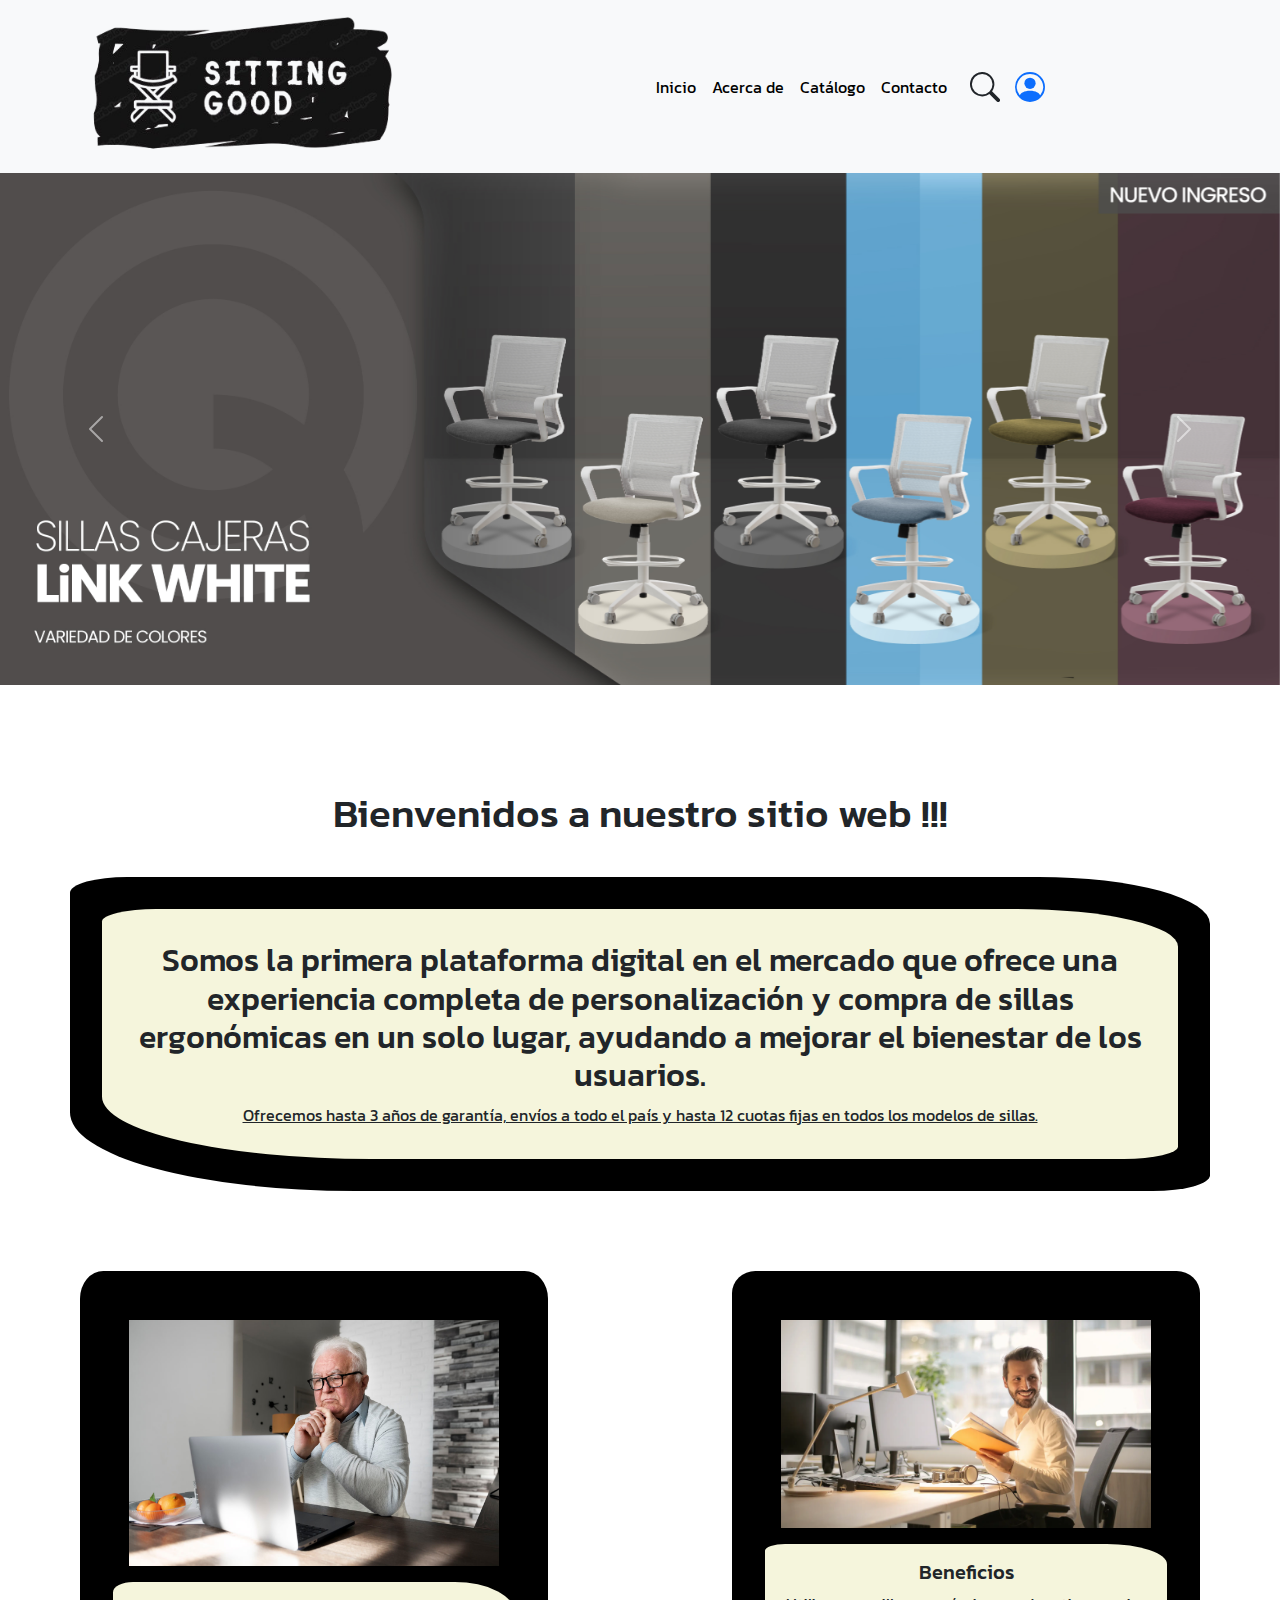
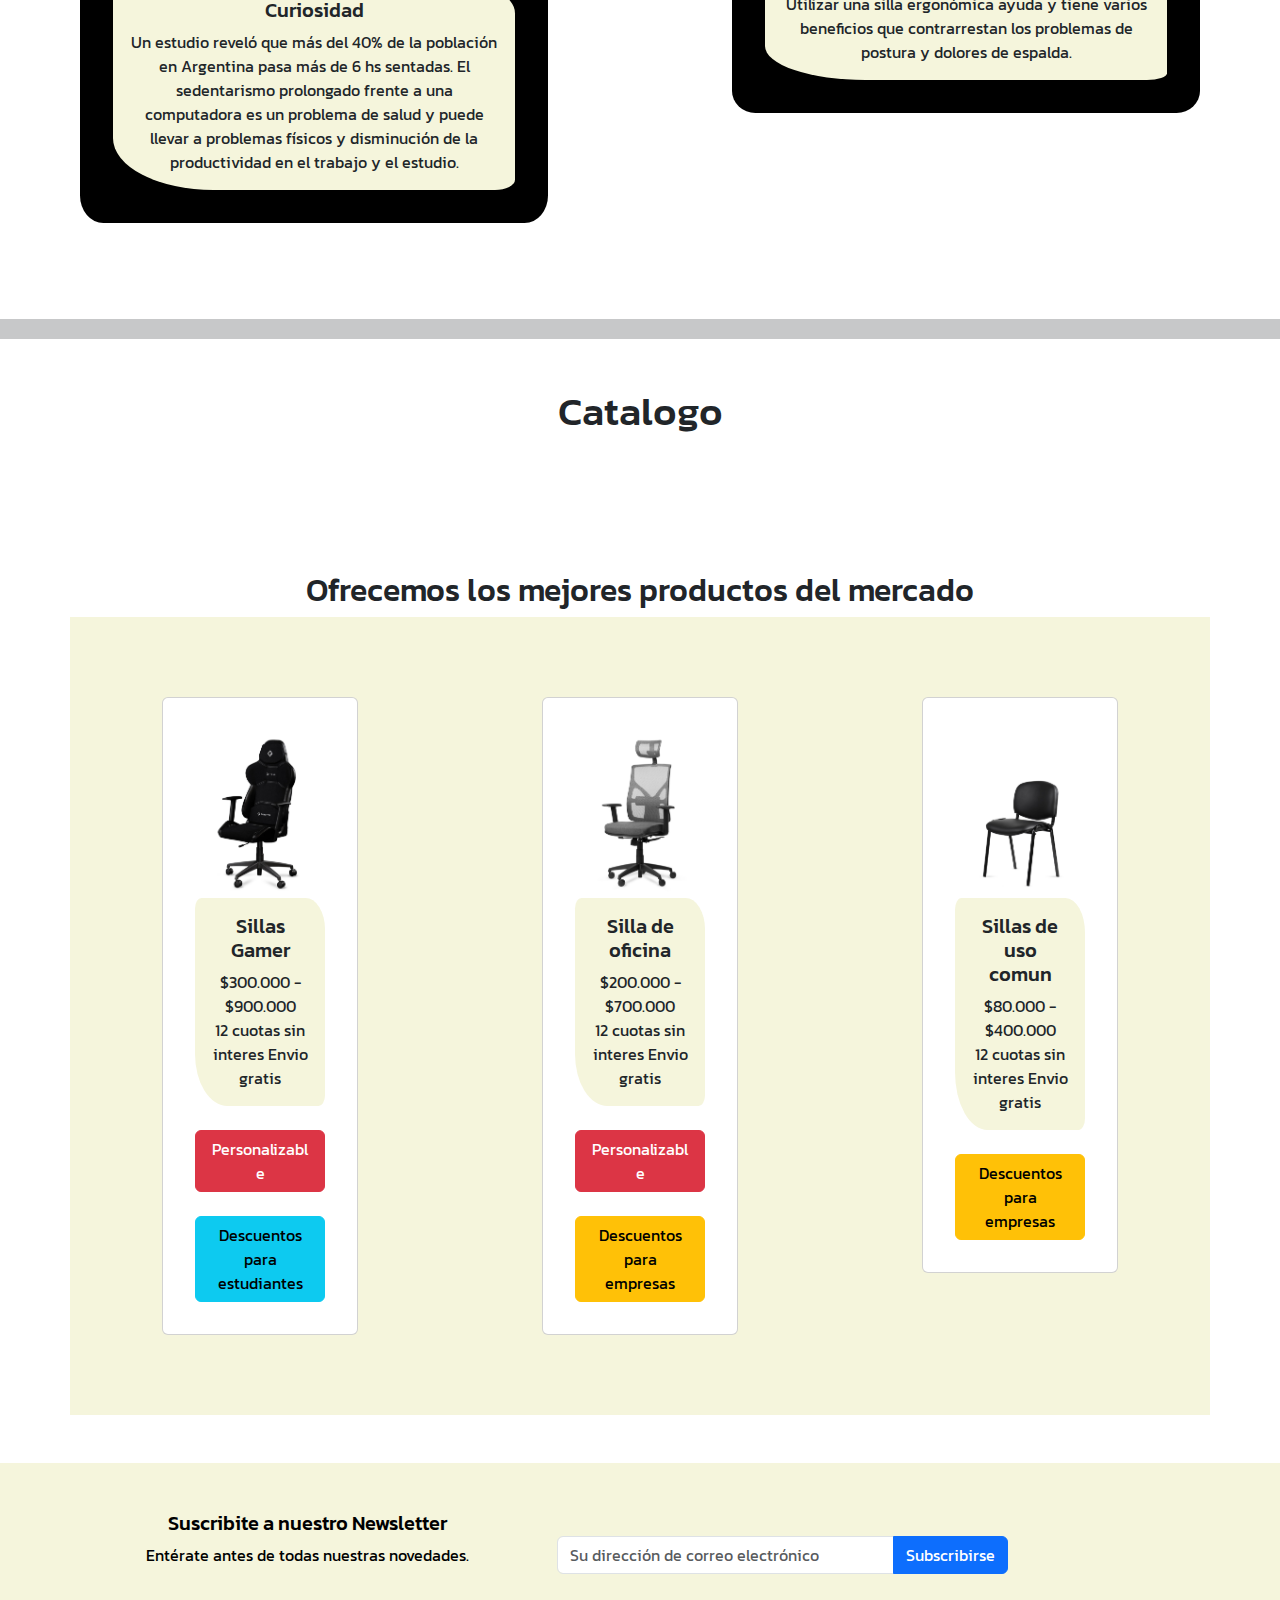
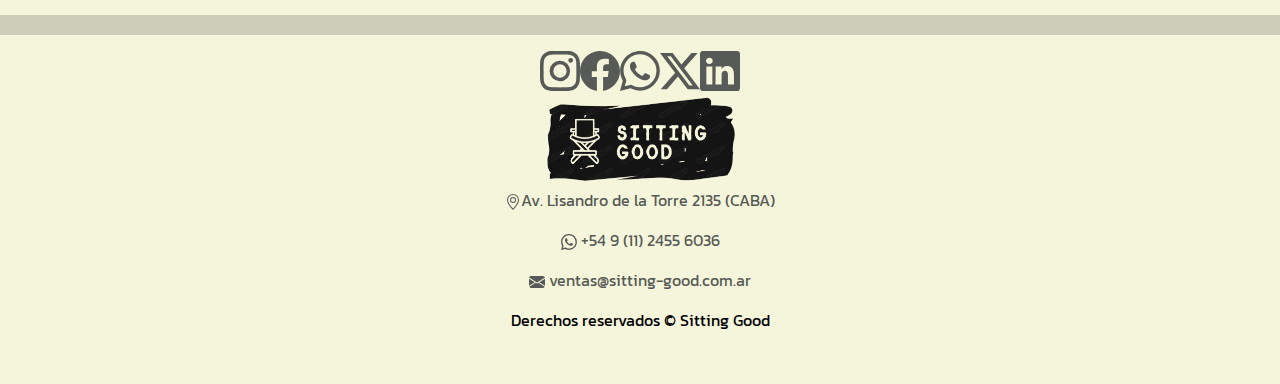
<file: index.html>
<!doctype html>
<html lang="en">

<head>
    <meta charset="utf-8">
    <meta name="viewport" content="width=device-width, initial-scale=1">
    <title>index</title>
    <link href="style/style.css" rel="stylesheet">
    <link href="https://cdn.jsdelivr.net/npm/bootstrap@5.3.3/dist/css/bootstrap.min.css" rel="stylesheet"
        integrity="sha384-QWTKZyjpPEjISv5WaRU9OFeRpok6YctnYmDr5pNlyT2bRjXh0JMhjY6hW+ALEwIH" crossorigin="anonymous">
    <link rel="icon" href="imagen/logo.png" type="image/x-icon" />
</head>

<body>
    <nav class="navbar navbar-expand-lg bg-body-tertiary bg-dark">
        <div class="container d-flex justify-content-center">
            <a class="navbar-brand" href="index.html">
                <img src="imagen/logo.png" width="80%">
            </a>
            <button class="navbar-toggler" type="button" data-bs-toggle="collapse"
                data-bs-target="#navbarSupportedContent" aria-controls="navbarSupportedContent" aria-expanded="false"
                aria-label="Toggle navigation">
                <span class="navbar-toggler-icon"></span>
            </button>
            <div class="collapse navbar-collapse justify-content-center" id="navbarSupportedContent">
                <ul class="navbar-nav mb-2 mb-lg-0">
                    <li class="nav-item">
                        <a class="nav-link active" aria-current="page" href="index.html">Inicio</a>
                    </li>
                    <li class="nav-item">
                        <a class="nav-link active" aria-current="page" href="#acerca">Acerca de</a>
                    </li>
                    <li class="nav-item">
                        <a class="nav-link active" aria-current="page" href="#catalogo">Catálogo</a>
                    </li>
                    <li class="nav-item">
                        <a class="nav-link active" aria-current="page" href="#contacto">Contacto</a>
                    </li>
                </ul>
                <form class="d-flex justify-content-center" style="float: right;">
                    <div class="icon-container">
                        <div id="search-container">
                            <!-- Ícono de búsqueda -->
                            <svg xmlns="http://www.w3.org/2000/svg" width="30" height="30" fill="currentColor"
                                class="bi bi-search" viewBox="0 0 16 16" id="search-icon">
                                <path
                                    d="M11.742 10.344a6.5 6.5 0 1 0-1.397 1.398h-.001q.044.06.098.115l3.85 3.85a1 1 0 0 0 1.415-1.414l-3.85-3.85a1 1 0 0 0-.115-.1zM12 6.5a5.5 5.5 0 1 1-11 0 5.5 5.5 0 0 1 11 0" />
                            </svg>
                            <input type="text" id="search-input" placeholder="Buscar...">
                        </div>

                        <!-- Ícono de usuario -->
                        <a href="login.html" target="_blank" rel="noopener noreferrer">
                            <svg xmlns="http://www.w3.org/2000/svg" width="30" height="30" fill="currentColor"
                                class="bi bi-person-circle" viewBox="0 0 16 16">
                                <path d="M11 6a3 3 0 1 1-6 0 3 3 0 0 1 6 0" />
                                <path fill-rule="evenodd"
                                    d="M0 8a8 8 0 1 1 16 0A8 8 0 0 1 0 8m8-7a7 7 0 0 0-5.468 11.37C3.242 11.226 4.805 10 8 10s4.757 1.225 5.468 2.37A7 7 0 0 0 8 1" />
                            </svg>
                        </a>

                    </div>
                </form>

            </div>
        </div>
    </nav>

    <div id="carouselExample" class="carousel slide">
        <div class="carousel-inner">
            <div class="carousel-item active">
                <img src="imagen/foto1.jpg" class="d-block w-100" alt="...">
            </div>
            <div class="carousel-item">
                <img src="imagen/foto2.jpg" class="d-block w-100" alt="...">
            </div>
            <div class="carousel-item">
                <img src="imagen/foto3.jpg" class="d-block w-100" alt="...">
            </div>
        </div>
        <button class="carousel-control-prev" type="button" data-bs-target="#carouselExample" data-bs-slide="prev">
            <span class="carousel-control-prev-icon" aria-hidden="true"></span>
            <span class="visually-hidden">Antes</span>
        </button>
        <button class="carousel-control-next" type="button" data-bs-target="#carouselExample" data-bs-slide="next">
            <span class="carousel-control-next-icon" aria-hidden="true"></span>
            <span class="visually-hidden">Despues</span>
        </button>
    </div>
    <center>
        <br><br><br>
        <h1>Bienvenidos a nuestro sitio web !!!</h1>
        <div class="container" id="acerca" style="padding: 2rem;">
            <div class="card-body" style="padding: 2rem;">
                <h2> Somos la primera plataforma digital en el mercado que ofrece una experiencia completa de
                    personalización y compra de sillas ergonómicas en un solo lugar, ayudando a mejorar el bienestar de
                    los usuarios.</h2>
                <i style="font-style: italic;"><u>Ofrecemos hasta 3 años de garantía, envíos a todo el país
                        y hasta 12 cuotas fijas en todos los modelos de sillas.</u></i>
            </div>
        </div>
        <div class="row">
            <div class="col-xl-6">
                <div class="card" style="background-color: black;border-radius: 5%;">
                    <img src="imagen/viejo.avif" class="card-img-top" alt="..." style="padding: 1rem;">
                    <div class="card-body">
                        <h5 class="card-title">Curiosidad</h5>
                        <p class="card-text">Un estudio reveló que más del 40% de la
                            población en Argentina pasa
                            más de 6 hs sentadas.
                            El sedentarismo prolongado frente a una
                            computadora es un problema de salud y
                            puede llevar a problemas físicos y
                            disminución de la productividad en
                            el trabajo y el estudio.</p>
                    </div>
                </div>
            </div>
            <div class="col-xl-6">
                <div class="card" style="background-color: black;border-radius: 5%;">
                    <img src="imagen/feliz.webp" class="card-img-top" alt="..." style="padding: 1rem;">
                    <div class="card-body">
                        <h5 class="card-title">Beneficios</h5>
                        <p class="card-text">Utilizar una silla ergonómica ayuda y
                            tiene varios beneficios que contrarrestan
                            los problemas de postura y
                            dolores de espalda.</p>
                    </div>
                </div>
            </div>
        </div>
        <hr style="border: 10px solid;">
        <h1>Catalogo</h1>
        <br><br><br><br>
        <div class="container" id="catalogo">
            <div class="catalogo">
                <h2 class="text-center mb-2">Ofrecemos los mejores productos del mercado</h2>
                <div class="row">
                    <div class="col-lg-4">
                        <div class="card">
                            <img src="imagen/silla-gamer.jpg" class="card-img-top" alt="Silla Cool ID">
                            <div class="card-body">
                                <h5 class="card-title">Sillas Gamer</h5>
                                <p class="card-text">
                                    $300.000 - $900.000 <br>
                                    12 cuotas sin interes
                                    Envio gratis
                                </p>
                                <!--
                            <div class="rombo">
                                <span>Personalizable</span>
                            </div>
                            -->
                            </div>
                            <br>
                            <a href="#" class="btn btn-danger">Personalizable</a>
                            <br>
                            <a href="#" class="btn btn-info">Descuentos para estudiantes</a>
                        </div>
                    </div>
                    <div class="col-lg-4">
                        <div class="card">
                            <img src="imagen/silla-office.jpg" class="card-img-top" alt="Silla Grou ID">
                            <div class="card-body">
                                <h5 class="card-title">Silla de oficina</h5>
                                <p class="card-text">
                                    $200.000 - $700.000 <br>
                                    12 cuotas sin interes
                                    Envio gratis
                                </p>
                            </div>
                            <br>
                            <a href="#" class="btn btn-danger">Personalizable</a>
                            <br>
                            <a href="#" class="btn btn-warning">Descuentos para empresas</a>
                        </div>
                    </div>
                    <div class="col-lg-4">
                        <div class="card">
                            <img src="imagen/silla-comun.jpg" class="card-img-top" alt="Silla Gamma ID">
                            <div class="card-body">
                                <h5 class="card-title">Sillas de uso comun</h5>
                                <p class="card-text">
                                    $80.000 - $400.000 <br>
                                    12 cuotas sin interes
                                    Envio gratis
                                </p>
                            </div>
                            <br>
                            <a href="#" class="btn btn-warning">Descuentos para empresas</a>
                        </div>
                    </div>
                </div>
            </div>
        </div>
    </center>
    <br><br>
    <footer class="text-body-secondary py-5" id="contacto">
        <div class="container" style="color: black;">
            <div class="row align-items-center" style="background-color: beige;">
                <div class="col-12 col-md-5 mb-3 block-social-links text-center text-md-left">
                    <h5>Suscribite a nuestro Newsletter</h5>
                    <p class="txt-nttr">Entérate antes de todas nuestras novedades.</p>
                </div>
                <div class="col-12 col-md-5 block-newsletter text-center text-md-left">
                    <div class="ps-emailsubscription-block">
                        <div class="input-group newsletter-input-group">
                            <input name="email" type="email" value="" class="form-control input-subscription"
                                placeholder="Su dirección de correo electrónico"
                                aria-label="Su dirección de correo electrónico" required="">
                            <input type="hidden" name="blockHookName" value="displayFooter">
                            <button class="btn btn-primary btn-subscribe btn-iconic" name="submitNewsletter"
                                type="submit" aria-label="Suscribirse">
                                <i class="fa fa-envelope-o" aria-hidden="true"></i>Subscribirse
                            </button>
                        </div>
                    </div>
                </div>
            </div>
        </div>
        <hr style="border: 10px solid;">
        <div class="text-center text-md-center">
            <p class="d-flex justify-content-center justify-content-md-center mb-1">
                <svg xmlns="http://www.w3.org/2000/svg" width="40" height="40" fill="currentColor"
                    class="bi bi-instagram" viewBox="0 0 16 16">
                    <path
                        d="M8 0C5.829 0 5.556.01 4.703.048 3.85.088 3.269.222 2.76.42a3.9 3.9 0 0 0-1.417.923A3.9 3.9 0 0 0 .42 2.76C.222 3.268.087 3.85.048 4.7.01 5.555 0 5.827 0 8.001c0 2.172.01 2.444.048 3.297.04.852.174 1.433.372 1.942.205.526.478.972.923 1.417.444.445.89.719 1.416.923.51.198 1.09.333 1.942.372C5.555 15.99 5.827 16 8 16s2.444-.01 3.298-.048c.851-.04 1.434-.174 1.943-.372a3.9 3.9 0 0 0 1.416-.923c.445-.445.718-.891.923-1.417.197-.509.332-1.09.372-1.942C15.99 10.445 16 10.173 16 8s-.01-2.445-.048-3.299c-.04-.851-.175-1.433-.372-1.941a3.9 3.9 0 0 0-.923-1.417A3.9 3.9 0 0 0 13.24.42c-.51-.198-1.092-.333-1.943-.372C10.443.01 10.172 0 7.998 0zm-.717 1.442h.718c2.136 0 2.389.007 3.232.046.78.035 1.204.166 1.486.275.373.145.64.319.92.599s.453.546.598.92c.11.281.24.705.275 1.485.039.843.047 1.096.047 3.231s-.008 2.389-.047 3.232c-.035.78-.166 1.203-.275 1.485a2.5 2.5 0 0 1-.599.919c-.28.28-.546.453-.92.598-.28.11-.704.24-1.485.276-.843.038-1.096.047-3.232.047s-2.39-.009-3.233-.047c-.78-.036-1.203-.166-1.485-.276a2.5 2.5 0 0 1-.92-.598 2.5 2.5 0 0 1-.6-.92c-.109-.281-.24-.705-.275-1.485-.038-.843-.046-1.096-.046-3.233s.008-2.388.046-3.231c.036-.78.166-1.204.276-1.486.145-.373.319-.64.599-.92s.546-.453.92-.598c.282-.11.705-.24 1.485-.276.738-.034 1.024-.044 2.515-.045zm4.988 1.328a.96.96 0 1 0 0 1.92.96.96 0 0 0 0-1.92m-4.27 1.122a4.109 4.109 0 1 0 0 8.217 4.109 4.109 0 0 0 0-8.217m0 1.441a2.667 2.667 0 1 1 0 5.334 2.667 2.667 0 0 1 0-5.334" />
                </svg>
                <svg xmlns="http://www.w3.org/2000/svg" width="40" height="40" fill="currentColor"
                    class="bi bi-facebook" viewBox="0 0 16 16">
                    <path
                        d="M16 8.049c0-4.446-3.582-8.05-8-8.05C3.58 0-.002 3.603-.002 8.05c0 4.017 2.926 7.347 6.75 7.951v-5.625h-2.03V8.05H6.75V6.275c0-2.017 1.195-3.131 3.022-3.131.876 0 1.791.157 1.791.157v1.98h-1.009c-.993 0-1.303.621-1.303 1.258v1.51h2.218l-.354 2.326H9.25V16c3.824-.604 6.75-3.934 6.75-7.951" />
                </svg>
                <svg xmlns="http://www.w3.org/2000/svg" width="40" height="40" fill="currentColor"
                    class="bi bi-whatsapp" viewBox="0 0 16 16">
                    <path
                        d="M13.601 2.326A7.85 7.85 0 0 0 7.994 0C3.627 0 .068 3.558.064 7.926c0 1.399.366 2.76 1.057 3.965L0 16l4.204-1.102a7.9 7.9 0 0 0 3.79.965h.004c4.368 0 7.926-3.558 7.93-7.93A7.9 7.9 0 0 0 13.6 2.326zM7.994 14.521a6.6 6.6 0 0 1-3.356-.92l-.24-.144-2.494.654.666-2.433-.156-.251a6.56 6.56 0 0 1-1.007-3.505c0-3.626 2.957-6.584 6.591-6.584a6.56 6.56 0 0 1 4.66 1.931 6.56 6.56 0 0 1 1.928 4.66c-.004 3.639-2.961 6.592-6.592 6.592m3.615-4.934c-.197-.099-1.17-.578-1.353-.646-.182-.065-.315-.099-.445.099-.133.197-.513.646-.627.775-.114.133-.232.148-.43.05-.197-.1-.836-.308-1.592-.985-.59-.525-.985-1.175-1.103-1.372-.114-.198-.011-.304.088-.403.087-.088.197-.232.296-.346.1-.114.133-.198.198-.33.065-.134.034-.248-.015-.347-.05-.099-.445-1.076-.612-1.47-.16-.389-.323-.335-.445-.34-.114-.007-.247-.007-.38-.007a.73.73 0 0 0-.529.247c-.182.198-.691.677-.691 1.654s.71 1.916.81 2.049c.098.133 1.394 2.132 3.383 2.992.47.205.84.326 1.129.418.475.152.904.129 1.246.08.38-.058 1.171-.48 1.338-.943.164-.464.164-.86.114-.943-.049-.084-.182-.133-.38-.232" />
                </svg>
                <svg xmlns="http://www.w3.org/2000/svg" width="40" height="40" fill="currentColor"
                    class="bi bi-twitter-x" viewBox="0 0 16 16">
                    <path
                        d="M12.6.75h2.454l-5.36 6.142L16 15.25h-4.937l-3.867-5.07-4.425 5.07H.316l5.733-6.57L0 .75h5.063l3.495 4.633L12.601.75Zm-.86 13.028h1.36L4.323 2.145H2.865z" />
                </svg>
                <svg xmlns="http://www.w3.org/2000/svg" width="40" height="40" fill="currentColor"
                    class="bi bi-linkedin" viewBox="0 0 16 16">
                    <path
                        d="M0 1.146C0 .513.526 0 1.175 0h13.65C15.474 0 16 .513 16 1.146v13.708c0 .633-.526 1.146-1.175 1.146H1.175C.526 16 0 15.487 0 14.854zm4.943 12.248V6.169H2.542v7.225zm-1.2-8.212c.837 0 1.358-.554 1.358-1.248-.015-.709-.52-1.248-1.342-1.248S2.4 3.226 2.4 3.934c0 .694.521 1.248 1.327 1.248zm4.908 8.212V9.359c0-.216.016-.432.08-.586.173-.431.568-.878 1.232-.878.869 0 1.216.662 1.216 1.634v3.865h2.401V9.25c0-2.22-1.184-3.252-2.764-3.252-1.274 0-1.845.7-2.165 1.193v.025h-.016l.016-.025V6.169h-2.4c.03.678 0 7.225 0 7.225z" />
                </svg>
            </p>
            <div class="container">
                <img src="imagen/logo.png" class="img-fluid" style="max-width: 200px;">
                <p><svg xmlns="http://www.w3.org/2000/svg" width="16" height="16" fill="currentColor"
                        class="bi bi-geo-alt" viewBox="0 0 16 16">
                        <path
                            d="M12.166 8.94c-.524 1.062-1.234 2.12-1.96 3.07A32 32 0 0 1 8 14.58a32 32 0 0 1-2.206-2.57c-.726-.95-1.436-2.008-1.96-3.07C3.304 7.867 3 6.862 3 6a5 5 0 0 1 10 0c0 .862-.305 1.867-.834 2.94M8 16s6-5.686 6-10A6 6 0 0 0 2 6c0 4.314 6 10 6 10" />
                        <path d="M8 8a2 2 0 1 1 0-4 2 2 0 0 1 0 4m0 1a3 3 0 1 0 0-6 3 3 0 0 0 0 6" />
                    </svg>Av. Lisandro de la Torre 2135 (CABA)</p>
                <p><svg xmlns="http://www.w3.org/2000/svg" width="16" height="16" fill="currentColor"
                        class="bi bi-whatsapp" viewBox="0 0 16 16">
                        <path
                            d="M13.601 2.326A7.85 7.85 0 0 0 7.994 0C3.627 0 .068 3.558.064 7.926c0 1.399.366 2.76 1.057 3.965L0 16l4.204-1.102a7.9 7.9 0 0 0 3.79.965h.004c4.368 0 7.926-3.558 7.93-7.93A7.9 7.9 0 0 0 13.6 2.326zM7.994 14.521a6.6 6.6 0 0 1-3.356-.92l-.24-.144-2.494.654.666-2.433-.156-.251a6.56 6.56 0 0 1-1.007-3.505c0-3.626 2.957-6.584 6.591-6.584a6.56 6.56 0 0 1 4.66 1.931 6.56 6.56 0 0 1 1.928 4.66c-.004 3.639-2.961 6.592-6.592 6.592m3.615-4.934c-.197-.099-1.17-.578-1.353-.646-.182-.065-.315-.099-.445.099-.133.197-.513.646-.627.775-.114.133-.232.148-.43.05-.197-.1-.836-.308-1.592-.985-.59-.525-.985-1.175-1.103-1.372-.114-.198-.011-.304.088-.403.087-.088.197-.232.296-.346.1-.114.133-.198.198-.33.065-.134.034-.248-.015-.347-.05-.099-.445-1.076-.612-1.47-.16-.389-.323-.335-.445-.34-.114-.007-.247-.007-.38-.007a.73.73 0 0 0-.529.247c-.182.198-.691.677-.691 1.654s.71 1.916.81 2.049c.098.133 1.394 2.132 3.383 2.992.47.205.84.326 1.129.418.475.152.904.129 1.246.08.38-.058 1.171-.48 1.338-.943.164-.464.164-.86.114-.943-.049-.084-.182-.133-.38-.232" />
                    </svg> +54 9 (11) 2455 6036</p>
                <p><svg xmlns="http://www.w3.org/2000/svg" width="16" height="16" fill="currentColor"
                        class="bi bi-envelope-fill" viewBox="0 0 16 16">
                        <path
                            d="M.05 3.555A2 2 0 0 1 2 2h12a2 2 0 0 1 1.95 1.555L8 8.414zM0 4.697v7.104l5.803-3.558zM6.761 8.83l-6.57 4.027A2 2 0 0 0 2 14h12a2 2 0 0 0 1.808-1.144l-6.57-4.027L8 9.586zm3.436-.586L16 11.801V4.697z" />
                    </svg> ventas@sitting-good.com.ar</p>
                <p class="mb-1" style="color: black;">Derechos reservados © Sitting Good</p>
            </div>
        </div>
    </footer>
    <script>
        /*Busqueda*/

        document.getElementById('search-icon').addEventListener('click', function () {
            var searchInput = document.getElementById('search-input');
            if (searchInput.style.display === 'none' || searchInput.style.display === '') {
                searchInput.style.display = 'block';
                searchInput.focus();
            } else {
                searchInput.style.display = 'none';
            }
        });


    </script>
    <script src="https://cdn.jsdelivr.net/npm/@popperjs/core@2.11.8/dist/umd/popper.min.js"
        integrity="sha384-I7E8VVD/ismYTF4hNIPjVp/Zjvgyol6VFvRkX/vR+Vc4jQkC+hVqc2pM8ODewa9r"
        crossorigin="anonymous"></script>
    <script src="https://cdn.jsdelivr.net/npm/bootstrap@5.3.3/dist/js/bootstrap.min.js"
        integrity="sha384-0pUGZvbkm6XF6gxjEnlmuGrJXVbNuzT9qBBavbLwCsOGabYfZo0T0to5eqruptLy"
        crossorigin="anonymous"></script>
</body>

</html>
</file>
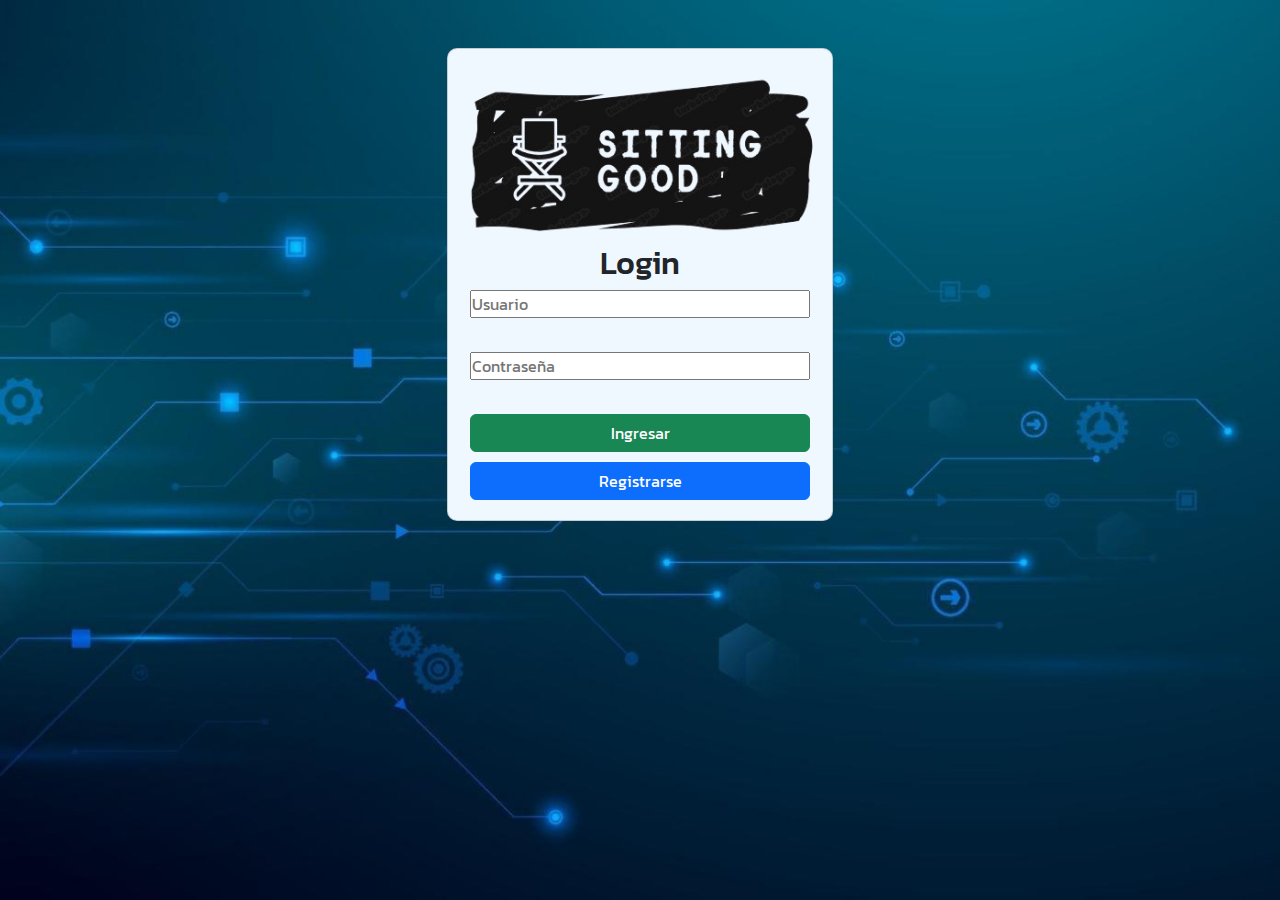
<file: login.html>
<!DOCTYPE html>
<html lang="es">

<head>
  <meta charset="UTF-8">
  <meta name="viewport" content="width=device-width, initial-scale=1.0">
  <title>Inicio de Sesión</title>
  <link href="style/style.css" rel="stylesheet">
  <link href="https://cdn.jsdelivr.net/npm/bootstrap@5.3.3/dist/css/bootstrap.min.css" rel="stylesheet"
    integrity="sha384-QWTKZyjpPEjISv5WaRU9OFeRpok6YctnYmDr5pNlyT2bRjXh0JMhjY6hW+ALEwIH" crossorigin="anonymous">
    <link rel="icon" href="imagen/logo.png" type="image/x-icon" />
  </head>
<style>
  html,
  body {
    height: 100%;
    /* Asegura que el html y body ocupen el 100% de la altura de la ventana */
    margin: 0;
    /* Elimina los márgenes por defecto */
  }

  body {
    background-image: url('imagen/fondo.jpg');
    background-size: cover;
    /* Ajusta la imagen para cubrir toda la pantalla */
    background-position: center;
    /* Centra la imagen */
    background-repeat: no-repeat;
    /* Evita que la imagen se repita */
  }

  .card {
    background-color: aliceblue;
    border-radius: 15px;
    /* Ajustado para un borde más suave */
    border-style: groove;
    padding: 20px;
    /* Añade relleno interno para mejorar la apariencia */
  }

  @media (max-width: 1400px) {
    .card {
      border-radius: 10px;
      /* Ajuste del radio del borde para pantallas pequeñas */
      padding: 10px;
      /* Ajuste del relleno para pantallas pequeñas */
    }

    img {
      width: 100%;
      /* Asegura que la imagen sea responsiva */
    }

    input,
    button {
      width: 100%;
      /* Asegura que los campos y botones se ajusten al ancho del contenedor */
      margin-bottom: 10px;
      /* Añade espacio entre los campos */
    }
  }
</style>

<body>
  <div class="container">
    <div class="row justify-content-center">
      <div class="col-md-6 col-12"> <!-- Asegúrate de que la columna ocupe todo el ancho en dispositivos pequeños -->
        <div class="card mt-5">
          <center><img src="imagen/logo.png" class="mt-3"></center>
          <div class="container">
            <div id="login" class="form-container">
              <center>
                <h2>Login</h2>
                <form id="loginForm">
                  <input type="text" id="loginUsername" placeholder="Usuario" required>
                  <br><br>
                  <input type="password" id="loginPassword" placeholder="Contraseña" required>
                  <br><br>
                  <button class="btn btn-success" type="submit">Ingresar</button>
                  <a href="registro.html"><button class="btn btn-primary" type="button">Registrarse</button></a>
                </form>
              </center>
            </div>
          </div>
        </div>
      </div>
    </div>
  </div>

  <script src="https://cdn.jsdelivr.net/npm/@popperjs/core@2.11.8/dist/umd/popper.min.js"
    integrity="sha384-I7E8VVD/ismYTF4hNIPjVp/Zjvgyol6VFvRkX/vR+Vc4jQkC+hVqc2pM8ODewa9r"
    crossorigin="anonymous"></script>
  <script src="https://cdn.jsdelivr.net/npm/bootstrap@5.3.3/dist/js/bootstrap.min.js"
    integrity="sha384-0pUGZvbkm6XF6gxjEnlmuGrJXVbNuzT9qBBavbLwCsOGabYfZo0T0to5eqruptLy"
    crossorigin="anonymous"></script>
  <script src="js/scripts.js"></script>
  <script>
    // Manejar el login de usuarios
    loginForm.addEventListener('submit', function (event) {
      event.preventDefault();

      const username = document.getElementById('loginUsername').value;
      const password = document.getElementById('loginPassword').value;

      const storedPassword = localStorage.getItem(username);

      if (storedPassword && storedPassword === password) {
        alert('Login exitoso.');
        window.location.href = 'menu.html';
      } else {
        alert('Usuario o contraseña incorrectos.');
      }
    });
  </script>
</body>

</html>
</file>
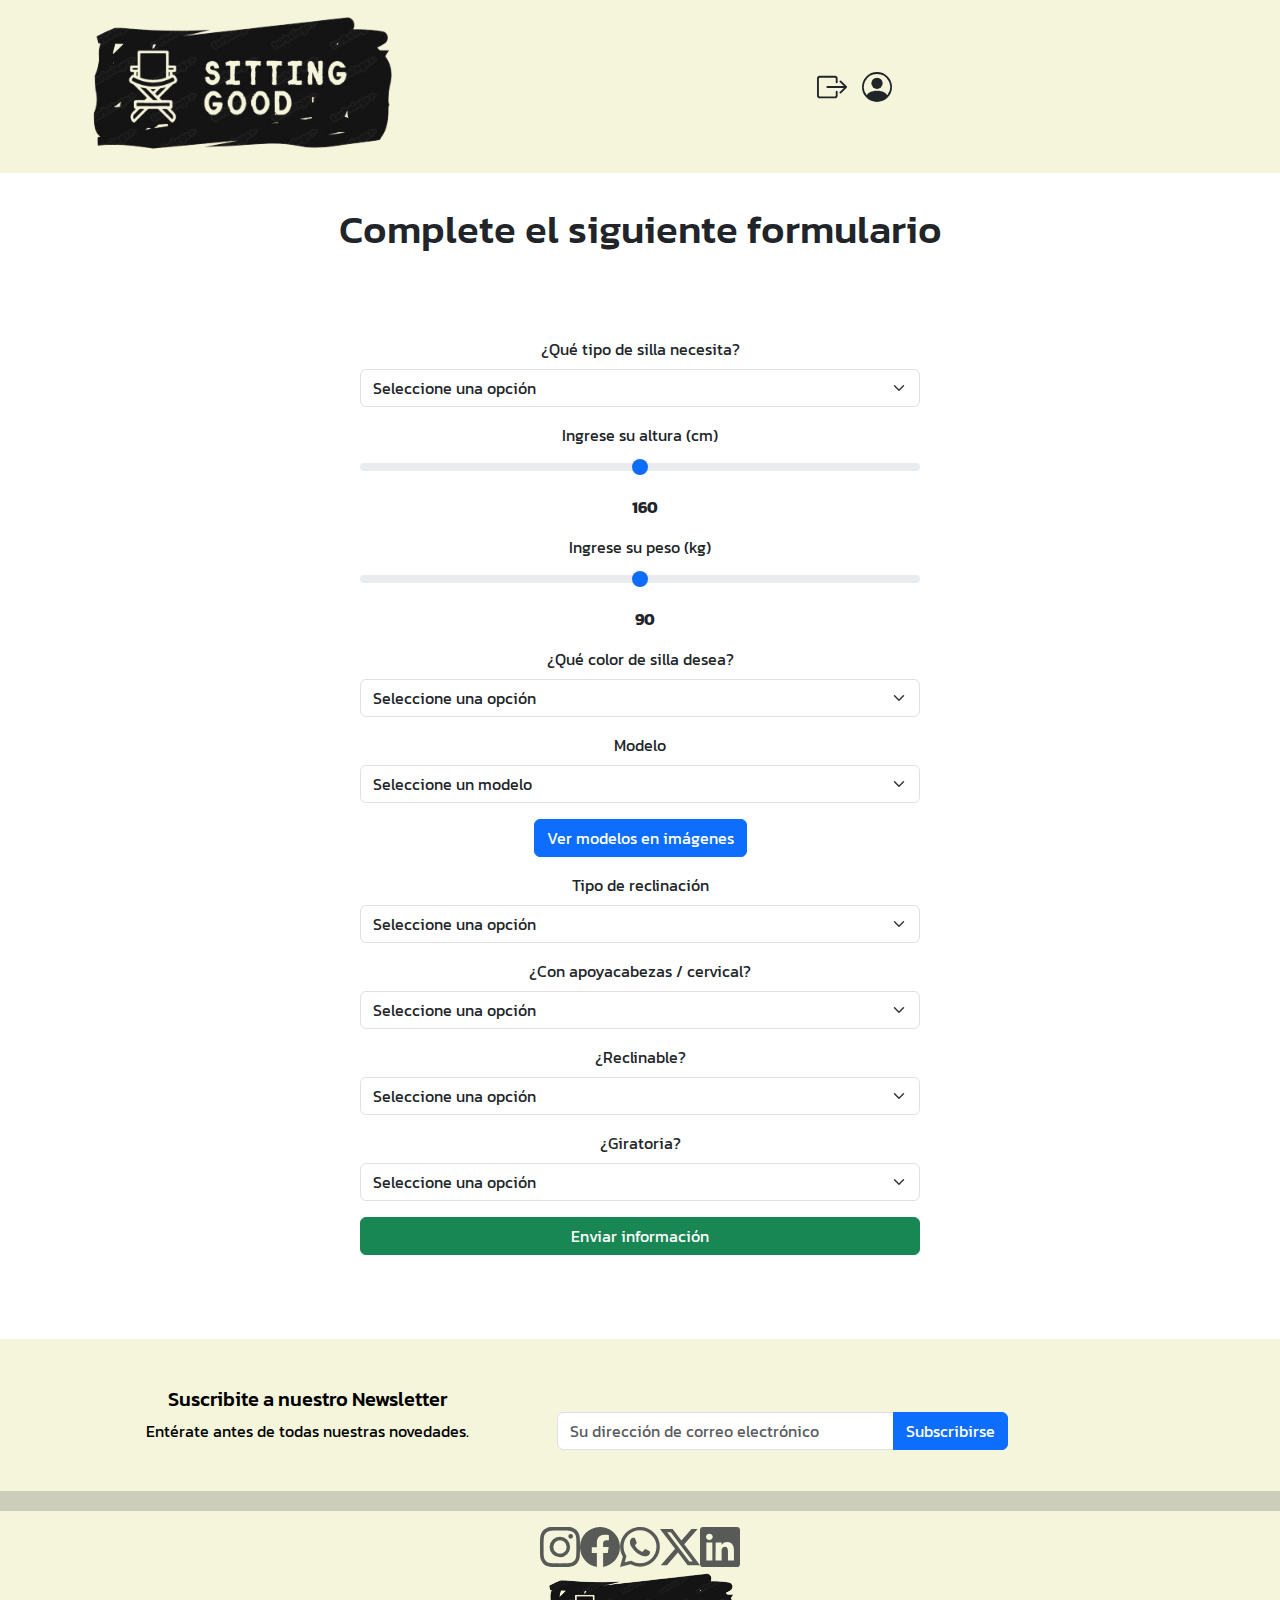
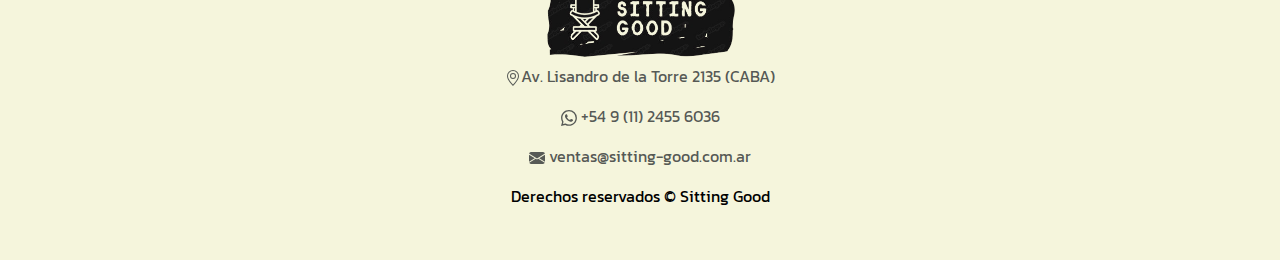
<file: menu.html>
<!doctype html>
<html lang="en">

<head>
    <meta charset="utf-8">
    <meta name="viewport" content="width=device-width, initial-scale=1">
    <title>index</title>
    <link href="style/style.css" rel="stylesheet">
    <link href="https://cdn.jsdelivr.net/npm/bootstrap@5.3.3/dist/css/bootstrap.min.css" rel="stylesheet"
        integrity="sha384-QWTKZyjpPEjISv5WaRU9OFeRpok6YctnYmDr5pNlyT2bRjXh0JMhjY6hW+ALEwIH" crossorigin="anonymous">
    <link rel="icon" href="imagen/logo.png" type="image/x-icon" />
</head>
<style>
    .form-container {
        max-width: 600px;
        margin: 0 auto;
        padding: 20px;
    }

    .form-select,
    .form-range {
        margin-bottom: 1rem;
    }

    .btn-custom {
        width: 100%;
    }

    .form-range {
        width: 100%;
        /* Asegura que el control deslizante ocupe todo el ancho del contenedor */
    }

    #alturaValue,
    #pesoValue {
        margin-left: 10px;
        /* Espacio entre el control deslizante y el valor */
        font-weight: bold;
        /* Opcional: Hace el texto más prominente */
    }
</style>

<body>
    <nav class="navbar navbar-expand-lg">
        <div class="container d-flex justify-content-center">
            <a class="navbar-brand" href="#">
                <img src="imagen/logo.png" width="80%">
            </a>
            <button class="navbar-toggler" type="button" data-bs-toggle="collapse"
                data-bs-target="#navbarSupportedContent" aria-controls="navbarSupportedContent" aria-expanded="false"
                aria-label="Toggle navigation">
                <span class="navbar-toggler-icon"></span>
            </button>
            <div class="collapse navbar-collapse justify-content-center" id="navbarSupportedContent">
                <form class="d-flex justify-content-center" style="float: right;">
                    <div class="icon-container">
                        <!-- Ícono de cerrar sesion -->
                        <svg xmlns="http://www.w3.org/2000/svg" width="30" height="30" fill="currentColor"
                            class="bi bi-box-arrow-right" viewBox="0 0 16 16" id="logoutButton">
                            <path fill-rule="evenodd"
                                d="M10 12.5a.5.5 0 0 1-.5.5h-8a.5.5 0 0 1-.5-.5v-9a.5.5 0 0 1 .5-.5h8a.5.5 0 0 1 .5.5v2a.5.5 0 0 0 1 0v-2A1.5 1.5 0 0 0 9.5 2h-8A1.5 1.5 0 0 0 0 3.5v9A1.5 1.5 0 0 0 1.5 14h8a1.5 1.5 0 0 0 1.5-1.5v-2a.5.5 0 0 0-1 0z" />
                            <path fill-rule="evenodd"
                                d="M15.854 8.354a.5.5 0 0 0 0-.708l-3-3a.5.5 0 0 0-.708.708L14.293 7.5H5.5a.5.5 0 0 0 0 1h8.793l-2.147 2.146a.5.5 0 0 0 .708.708z" />
                        </svg>

                        <!-- Ícono de usuario -->
                        <svg xmlns="http://www.w3.org/2000/svg" width="30" height="30" fill="currentColor"
                            class="bi bi-person-circle" viewBox="0 0 16 16" >
                            <path d="M11 6a3 3 0 1 1-6 0 3 3 0 0 1 6 0" />
                            <path fill-rule="evenodd"
                                d="M0 8a8 8 0 1 1 16 0A8 8 0 0 1 0 8m8-7a7 7 0 0 0-5.468 11.37C3.242 11.226 4.805 10 8 10s4.757 1.225 5.468 2.37A7 7 0 0 0 8 1" />
                        </svg>
                    </div>
                </form>

            </div>
        </div>
    </nav>
    <center>
        <h1>Complete el siguiente formulario</h1>
        <br>
        <div class="container form-container">
            <form id="formulario">
                <div class="mb-3">
                    <label for="sillaTipo" class="form-label">¿Qué tipo de silla necesita?</label>
                    <select id="sillaTipo" class="form-select" required>
                        <option selected>Seleccione una opción</option>
                        <option value="gamer">Gamer</option>
                        <option value="oficina">Oficina</option>
                    </select>
                </div>
                <div class="mb-3">
                    <label for="altura" class="form-label">Ingrese su altura (cm)</label>
                    <input type="range" id="altura" class="form-range" min="100" max="220" step="1" required>
                    <span id="alturaValue">160</span> <!-- Valor inicial -->
                </div>
                <div class="mb-3">
                    <label for="peso" class="form-label">Ingrese su peso (kg)</label>
                    <input type="range" id="peso" class="form-range" min="30" max="150" step="1" required>
                    <span id="pesoValue">80</span> <!-- Valor inicial -->
                </div>

                <div class="mb-3">
                    <label for="colorSilla" class="form-label">¿Qué color de silla desea?</label>
                    <select id="colorSilla" class="form-select" required>
                        <option selected>Seleccione una opción</option>
                        <option value="Blanco">Blanco</option>
                        <option value="Negro">Negro</option>
                    </select>
                </div>
                <div class="mb-3">
                    <label for="modelo" class="form-label">Modelo</label>
                    <select id="modeloSilla" class="form-select" required>
                        <option selected>Seleccione un modelo</option>
                        <option value="Red Mesh">Cool 1D</option>
                        <option value="Operativas">Operativas</option>
                        <option value="Operativas">Gamer</option>
                    </select>
                    <button type="button" class="btn btn-primary" data-bs-toggle="modal" data-bs-target="#exampleModal">
                        Ver modelos en imágenes
                    </button>
                </div>

                <!-- Modal -->
                <div class="modal fade" id="exampleModal" tabindex="-1" aria-labelledby="exampleModalLabel"
                    aria-hidden="true">
                    <div class="modal-dialog">
                        <div class="modal-content">
                            <div class="modal-header">
                                <h5 class="modal-title" id="exampleModalLabel">Modelos disponibles</h5>
                                <button type="button" class="btn-close" data-bs-dismiss="modal"
                                    aria-label="Close"></button>
                            </div>
                            <div class="modal-body">
                                <h1>Modelo: Cool 1D</h1>
                                <img src="imagen/silla-office.jpg" width="50%">
                                <p>La silla COOL es el modelo más popular, con sus personalizaciones en el
                                    lumbar, apoyabrazos, apoyacabezas y altura, te brinda todo lo que necesitas para
                                    conseguir la mayor comodidad y ergonomía a la hora de estar rindiendo durante largas
                                    jornadas. </p>
                                <h1>Modelo: Gamer</h1>
                                <img src="imagen/silla-gamer.jpg" width="50%">
                                <p>La silla redefine la experiencia gaming. Con ajustes personalizados
                                    en los apoyabrazos, altura y reclinado 180º. Esto junto a su extra relleno del
                                    respaldo, te brinda todo lo necesario para lograr la máxima comodidad y ergonomía
                                    durante tus apasionadas sesiones de juego. ¡Potencia tu juego con estilo y confort!
                                </p>
                                <h1>Modelo: Operativas</h1>
                                <img src="imagen/operativas.jpg" width="50%">
                                <p>La silla se caracteriza por su diseño moderno y simple, de morfología orgánica y
                                    diseño Net, la silla Link
                                    permite su uso tanto en la oficina tradicional, como en el home office.</p>
                            </div>
                            <div class="modal-footer">
                                <button type="button" class="btn btn-secondary" data-bs-dismiss="modal">Cerrar</button>
                            </div>
                        </div>
                    </div>
                </div>

                <div class="mb-3">
                    <label for="tipoRespaldo" class="form-label">Tipo de reclinación</label>
                    <select id="tipoRespaldo" class="form-select" required>
                        <option selected>Seleccione una opción</option>
                        <option value="0°">0°</option>
                        <option value="90° - 125°">90° - 125°</option>
                        <option value="125° - 180°">125° - 180°</option>
                    </select>
                </div>
                <div class="mb-3">
                    <label for="apoyacabezas" class="form-label">¿Con apoyacabezas / cervical?</label>
                    <select id="apoyacabezas" class="form-select" required>
                        <option selected>Seleccione una opción</option>
                        <option value="Sí">Sí</option>
                        <option value="No">No</option>
                    </select>
                </div>
                <div class="mb-3">
                    <label for="reclinable" class="form-label">¿Reclinable?</label>
                    <select id="reclinable" class="form-select" required>
                        <option selected>Seleccione una opción</option>
                        <option value="Sí">Sí</option>
                        <option value="No">No</option>
                    </select>
                </div>
                <div class="mb-3">
                    <label for="giratoria" class="form-label">¿Giratoria?</label>
                    <select id="giratoria" class="form-select" required>
                        <option selected>Seleccione una opción</option>
                        <option value="Sí">Sí</option>
                        <option value="No">No</option>
                    </select>
                </div>
                <div class="mb-3">
                    <button type="button" class="btn btn-success btn-custom" onclick="enviarFormulario()">Enviar
                        información</button>
                </div>
            </form>
        </div>
    </center>
    <br><br>
    <footer class="text-body-secondary py-5" id="contacto">
        <div class="container" style="color: black;">
            <div class="row align-items-center" style="background-color: beige;">
                <div class="col-12 col-md-5 mb-3 block-social-links text-center text-md-left">
                    <h5>Suscribite a nuestro Newsletter</h5>
                    <p class="txt-nttr">Entérate antes de todas nuestras novedades.</p>
                </div>
                <div class="col-12 col-md-5 block-newsletter text-center text-md-left">
                    <div class="ps-emailsubscription-block">
                        <div class="input-group newsletter-input-group">
                            <input name="email" type="email" value="" class="form-control input-subscription"
                                placeholder="Su dirección de correo electrónico"
                                aria-label="Su dirección de correo electrónico" required="">
                            <input type="hidden" name="blockHookName" value="displayFooter">
                            <button class="btn btn-primary btn-subscribe btn-iconic" name="submitNewsletter"
                                type="submit" aria-label="Suscribirse">
                                <i class="fa fa-envelope-o" aria-hidden="true"></i>Subscribirse
                            </button>
                        </div>
                    </div>
                </div>
            </div>
        </div>
        <hr style="border: 10px solid;">
        <div class="text-center text-md-center">
            <p class="d-flex justify-content-center justify-content-md-center mb-1">
                <svg xmlns="http://www.w3.org/2000/svg" width="40" height="40" fill="currentColor"
                    class="bi bi-instagram" viewBox="0 0 16 16">
                    <path
                        d="M8 0C5.829 0 5.556.01 4.703.048 3.85.088 3.269.222 2.76.42a3.9 3.9 0 0 0-1.417.923A3.9 3.9 0 0 0 .42 2.76C.222 3.268.087 3.85.048 4.7.01 5.555 0 5.827 0 8.001c0 2.172.01 2.444.048 3.297.04.852.174 1.433.372 1.942.205.526.478.972.923 1.417.444.445.89.719 1.416.923.51.198 1.09.333 1.942.372C5.555 15.99 5.827 16 8 16s2.444-.01 3.298-.048c.851-.04 1.434-.174 1.943-.372a3.9 3.9 0 0 0 1.416-.923c.445-.445.718-.891.923-1.417.197-.509.332-1.09.372-1.942C15.99 10.445 16 10.173 16 8s-.01-2.445-.048-3.299c-.04-.851-.175-1.433-.372-1.941a3.9 3.9 0 0 0-.923-1.417A3.9 3.9 0 0 0 13.24.42c-.51-.198-1.092-.333-1.943-.372C10.443.01 10.172 0 7.998 0zm-.717 1.442h.718c2.136 0 2.389.007 3.232.046.78.035 1.204.166 1.486.275.373.145.64.319.92.599s.453.546.598.92c.11.281.24.705.275 1.485.039.843.047 1.096.047 3.231s-.008 2.389-.047 3.232c-.035.78-.166 1.203-.275 1.485a2.5 2.5 0 0 1-.599.919c-.28.28-.546.453-.92.598-.28.11-.704.24-1.485.276-.843.038-1.096.047-3.232.047s-2.39-.009-3.233-.047c-.78-.036-1.203-.166-1.485-.276a2.5 2.5 0 0 1-.92-.598 2.5 2.5 0 0 1-.6-.92c-.109-.281-.24-.705-.275-1.485-.038-.843-.046-1.096-.046-3.233s.008-2.388.046-3.231c.036-.78.166-1.204.276-1.486.145-.373.319-.64.599-.92s.546-.453.92-.598c.282-.11.705-.24 1.485-.276.738-.034 1.024-.044 2.515-.045zm4.988 1.328a.96.96 0 1 0 0 1.92.96.96 0 0 0 0-1.92m-4.27 1.122a4.109 4.109 0 1 0 0 8.217 4.109 4.109 0 0 0 0-8.217m0 1.441a2.667 2.667 0 1 1 0 5.334 2.667 2.667 0 0 1 0-5.334" />
                </svg>
                <svg xmlns="http://www.w3.org/2000/svg" width="40" height="40" fill="currentColor"
                    class="bi bi-facebook" viewBox="0 0 16 16">
                    <path
                        d="M16 8.049c0-4.446-3.582-8.05-8-8.05C3.58 0-.002 3.603-.002 8.05c0 4.017 2.926 7.347 6.75 7.951v-5.625h-2.03V8.05H6.75V6.275c0-2.017 1.195-3.131 3.022-3.131.876 0 1.791.157 1.791.157v1.98h-1.009c-.993 0-1.303.621-1.303 1.258v1.51h2.218l-.354 2.326H9.25V16c3.824-.604 6.75-3.934 6.75-7.951" />
                </svg>
                <svg xmlns="http://www.w3.org/2000/svg" width="40" height="40" fill="currentColor"
                    class="bi bi-whatsapp" viewBox="0 0 16 16">
                    <path
                        d="M13.601 2.326A7.85 7.85 0 0 0 7.994 0C3.627 0 .068 3.558.064 7.926c0 1.399.366 2.76 1.057 3.965L0 16l4.204-1.102a7.9 7.9 0 0 0 3.79.965h.004c4.368 0 7.926-3.558 7.93-7.93A7.9 7.9 0 0 0 13.6 2.326zM7.994 14.521a6.6 6.6 0 0 1-3.356-.92l-.24-.144-2.494.654.666-2.433-.156-.251a6.56 6.56 0 0 1-1.007-3.505c0-3.626 2.957-6.584 6.591-6.584a6.56 6.56 0 0 1 4.66 1.931 6.56 6.56 0 0 1 1.928 4.66c-.004 3.639-2.961 6.592-6.592 6.592m3.615-4.934c-.197-.099-1.17-.578-1.353-.646-.182-.065-.315-.099-.445.099-.133.197-.513.646-.627.775-.114.133-.232.148-.43.05-.197-.1-.836-.308-1.592-.985-.59-.525-.985-1.175-1.103-1.372-.114-.198-.011-.304.088-.403.087-.088.197-.232.296-.346.1-.114.133-.198.198-.33.065-.134.034-.248-.015-.347-.05-.099-.445-1.076-.612-1.47-.16-.389-.323-.335-.445-.34-.114-.007-.247-.007-.38-.007a.73.73 0 0 0-.529.247c-.182.198-.691.677-.691 1.654s.71 1.916.81 2.049c.098.133 1.394 2.132 3.383 2.992.47.205.84.326 1.129.418.475.152.904.129 1.246.08.38-.058 1.171-.48 1.338-.943.164-.464.164-.86.114-.943-.049-.084-.182-.133-.38-.232" />
                </svg>
                <svg xmlns="http://www.w3.org/2000/svg" width="40" height="40" fill="currentColor"
                    class="bi bi-twitter-x" viewBox="0 0 16 16">
                    <path
                        d="M12.6.75h2.454l-5.36 6.142L16 15.25h-4.937l-3.867-5.07-4.425 5.07H.316l5.733-6.57L0 .75h5.063l3.495 4.633L12.601.75Zm-.86 13.028h1.36L4.323 2.145H2.865z" />
                </svg>
                <svg xmlns="http://www.w3.org/2000/svg" width="40" height="40" fill="currentColor"
                    class="bi bi-linkedin" viewBox="0 0 16 16">
                    <path
                        d="M0 1.146C0 .513.526 0 1.175 0h13.65C15.474 0 16 .513 16 1.146v13.708c0 .633-.526 1.146-1.175 1.146H1.175C.526 16 0 15.487 0 14.854zm4.943 12.248V6.169H2.542v7.225zm-1.2-8.212c.837 0 1.358-.554 1.358-1.248-.015-.709-.52-1.248-1.342-1.248S2.4 3.226 2.4 3.934c0 .694.521 1.248 1.327 1.248zm4.908 8.212V9.359c0-.216.016-.432.08-.586.173-.431.568-.878 1.232-.878.869 0 1.216.662 1.216 1.634v3.865h2.401V9.25c0-2.22-1.184-3.252-2.764-3.252-1.274 0-1.845.7-2.165 1.193v.025h-.016l.016-.025V6.169h-2.4c.03.678 0 7.225 0 7.225z" />
                </svg>
            </p>
            <div class="container">
                <img src="imagen/logo.png" class="img-fluid" style="max-width: 200px;">
                <p><svg xmlns="http://www.w3.org/2000/svg" width="16" height="16" fill="currentColor"
                        class="bi bi-geo-alt" viewBox="0 0 16 16">
                        <path
                            d="M12.166 8.94c-.524 1.062-1.234 2.12-1.96 3.07A32 32 0 0 1 8 14.58a32 32 0 0 1-2.206-2.57c-.726-.95-1.436-2.008-1.96-3.07C3.304 7.867 3 6.862 3 6a5 5 0 0 1 10 0c0 .862-.305 1.867-.834 2.94M8 16s6-5.686 6-10A6 6 0 0 0 2 6c0 4.314 6 10 6 10" />
                        <path d="M8 8a2 2 0 1 1 0-4 2 2 0 0 1 0 4m0 1a3 3 0 1 0 0-6 3 3 0 0 0 0 6" />
                    </svg>Av. Lisandro de la Torre 2135 (CABA)</p>
                <p><svg xmlns="http://www.w3.org/2000/svg" width="16" height="16" fill="currentColor"
                        class="bi bi-whatsapp" viewBox="0 0 16 16">
                        <path
                            d="M13.601 2.326A7.85 7.85 0 0 0 7.994 0C3.627 0 .068 3.558.064 7.926c0 1.399.366 2.76 1.057 3.965L0 16l4.204-1.102a7.9 7.9 0 0 0 3.79.965h.004c4.368 0 7.926-3.558 7.93-7.93A7.9 7.9 0 0 0 13.6 2.326zM7.994 14.521a6.6 6.6 0 0 1-3.356-.92l-.24-.144-2.494.654.666-2.433-.156-.251a6.56 6.56 0 0 1-1.007-3.505c0-3.626 2.957-6.584 6.591-6.584a6.56 6.56 0 0 1 4.66 1.931 6.56 6.56 0 0 1 1.928 4.66c-.004 3.639-2.961 6.592-6.592 6.592m3.615-4.934c-.197-.099-1.17-.578-1.353-.646-.182-.065-.315-.099-.445.099-.133.197-.513.646-.627.775-.114.133-.232.148-.43.05-.197-.1-.836-.308-1.592-.985-.59-.525-.985-1.175-1.103-1.372-.114-.198-.011-.304.088-.403.087-.088.197-.232.296-.346.1-.114.133-.198.198-.33.065-.134.034-.248-.015-.347-.05-.099-.445-1.076-.612-1.47-.16-.389-.323-.335-.445-.34-.114-.007-.247-.007-.38-.007a.73.73 0 0 0-.529.247c-.182.198-.691.677-.691 1.654s.71 1.916.81 2.049c.098.133 1.394 2.132 3.383 2.992.47.205.84.326 1.129.418.475.152.904.129 1.246.08.38-.058 1.171-.48 1.338-.943.164-.464.164-.86.114-.943-.049-.084-.182-.133-.38-.232" />
                    </svg> +54 9 (11) 2455 6036</p>
                <p><svg xmlns="http://www.w3.org/2000/svg" width="16" height="16" fill="currentColor"
                        class="bi bi-envelope-fill" viewBox="0 0 16 16">
                        <path
                            d="M.05 3.555A2 2 0 0 1 2 2h12a2 2 0 0 1 1.95 1.555L8 8.414zM0 4.697v7.104l5.803-3.558zM6.761 8.83l-6.57 4.027A2 2 0 0 0 2 14h12a2 2 0 0 0 1.808-1.144l-6.57-4.027L8 9.586zm3.436-.586L16 11.801V4.697z" />
                    </svg> ventas@sitting-good.com.ar</p>
                <p class="mb-1" style="color: black;">Derechos reservados © Sitting Good</p>
            </div>
        </div>
    </footer>
    <script>
        /*Medidas*/
        //Cerrar sesion

        document.getElementById('logoutButton').addEventListener('click', function (event) {
            event.preventDefault(); // Evita que el botón realice alguna acción por defecto

            // Elimina cualquier dato en localStorage o sessionStorage
            localStorage.clear();
            sessionStorage.clear();
            
            // Redirige al usuario a la página de inicio de sesión
            window.location.href = "login.html"; // Cambia "login.html" a la ruta de tu página de inicio de sesión
        });


        // Función para actualizar el valor del control deslizante
        function updateRangeValue(rangeInput, valueDisplay) {
            valueDisplay.textContent = rangeInput.value;
        }

        // Obtener los elementos del DOM
        const alturaInput = document.getElementById('altura');
        const alturaValue = document.getElementById('alturaValue');
        const pesoInput = document.getElementById('peso');
        const pesoValue = document.getElementById('pesoValue');

        // Inicializar los valores
        updateRangeValue(alturaInput, alturaValue);
        updateRangeValue(pesoInput, pesoValue);

        // Añadir eventos para actualizar los valores al mover el control deslizante
        alturaInput.addEventListener('input', function () {
            updateRangeValue(alturaInput, alturaValue);
        });

        pesoInput.addEventListener('input', function () {
            updateRangeValue(pesoInput, pesoValue);
        });

        function enviarFormulario() {
            // Captura los datos del formulario
            const sillaTipo = document.getElementById('sillaTipo').value;
            const altura = document.getElementById('altura').value;
            const peso = document.getElementById('peso').value;
            const colorSilla = document.getElementById('colorSilla').value;
            const modeloSilla = document.getElementById('modeloSilla').value;
            const tipoRespaldo = document.getElementById('tipoRespaldo').value;
            const apoyacabezas = document.getElementById('apoyacabezas').value;
            const reclinable = document.getElementById('reclinable').value;
            const giratoria = document.getElementById('giratoria').value;

            // Construye la URL con los parámetros
            const url = `resultados.html?sillaTipo=${encodeURIComponent(sillaTipo)}&altura=${encodeURIComponent(altura)}&peso=${encodeURIComponent(peso)}&colorSilla=${encodeURIComponent(colorSilla)}&modeloSilla=${encodeURIComponent(modeloSilla)}&tipoRespaldo=${encodeURIComponent(tipoRespaldo)}&apoyacabezas=${encodeURIComponent(apoyacabezas)}&reclinable=${encodeURIComponent(reclinable)}&giratoria=${encodeURIComponent(giratoria)}`;

            // Redirige a la página resultados.html con los datos del formulario
            window.location.href = url;
        }

        // Actualiza los valores mostrados en el rango cuando cambie
        document.getElementById('altura').addEventListener('input', function () {
            document.getElementById('alturaValue').textContent = this.value;
        });

        document.getElementById('peso').addEventListener('input', function () {
            document.getElementById('pesoValue').textContent = this.value;
        });
    </script>

    </script>
    <script src="https://cdn.jsdelivr.net/npm/@popperjs/core@2.11.8/dist/umd/popper.min.js"
        integrity="sha384-I7E8VVD/ismYTF4hNIPjVp/Zjvgyol6VFvRkX/vR+Vc4jQkC+hVqc2pM8ODewa9r"
        crossorigin="anonymous"></script>
    <script src="https://cdn.jsdelivr.net/npm/bootstrap@5.3.3/dist/js/bootstrap.min.js"
        integrity="sha384-0pUGZvbkm6XF6gxjEnlmuGrJXVbNuzT9qBBavbLwCsOGabYfZo0T0to5eqruptLy"
        crossorigin="anonymous"></script>
    <script src="https://cdn.jsdelivr.net/npm/@popperjs/core@2.11.8/dist/umd/popper.min.js"
        integrity="sha384-I7E8VVD/ismYTF4hNIPjVp/Zjvgyol6VFvRkX/vR+Vc4jQkC+hVqc2pM8ODewa9r"
        crossorigin="anonymous"></script>
    <script src="https://cdn.jsdelivr.net/npm/bootstrap@5.3.3/dist/js/bootstrap.min.js"
        integrity="sha384-0pUGZvbkm6XF6gxjEnlmuGrJXVbNuzT9qBBavbLwCsOGabYfZo0T0to5eqruptLy"
        crossorigin="anonymous"></script>
</body>

</html>
</file>
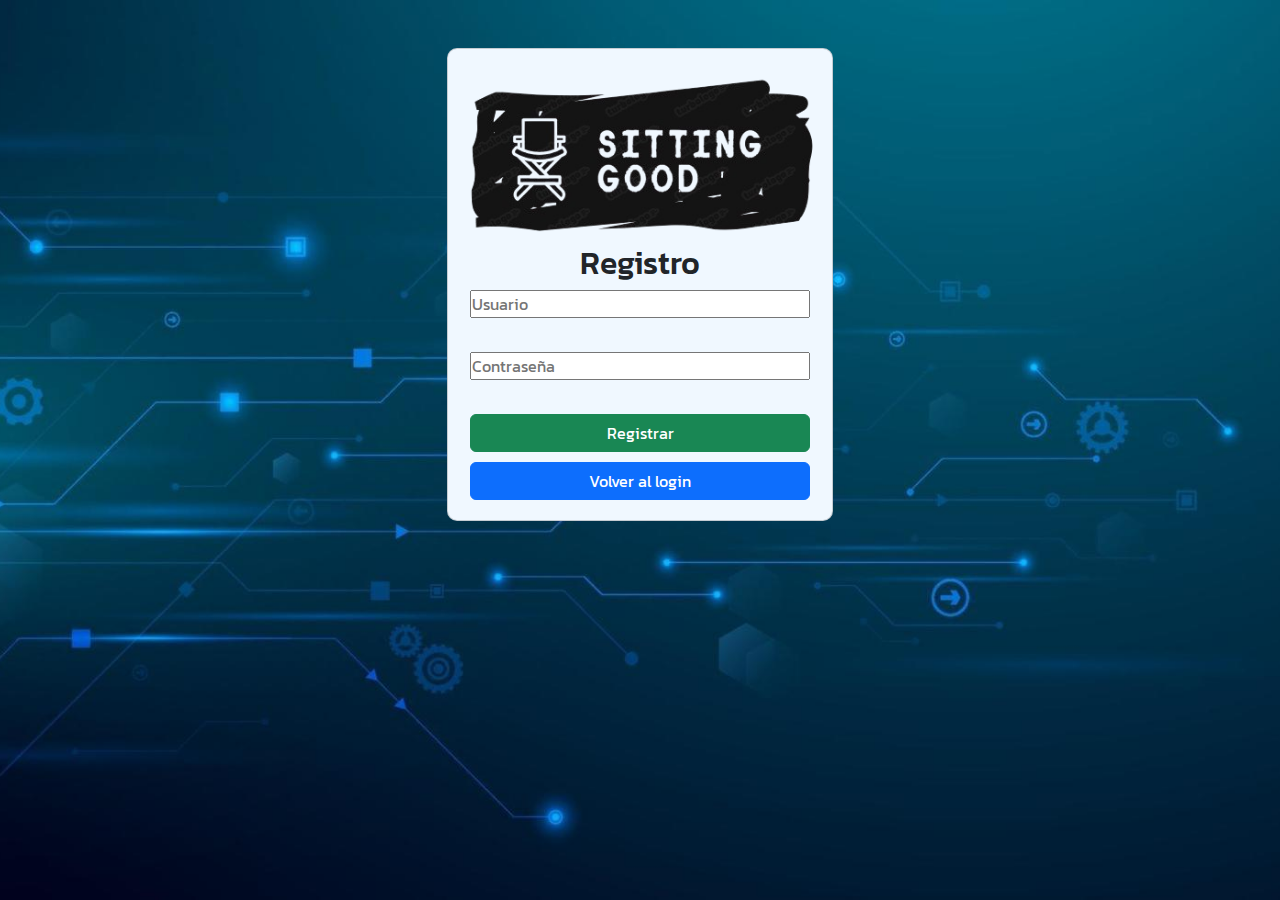
<file: registro.html>
<!DOCTYPE html>
<html lang="es">

<head>
    <meta charset="UTF-8">
    <meta name="viewport" content="width=device-width, initial-scale=1.0">
    <title>Inicio de Sesión</title>
    <link href="style/style.css" rel="stylesheet">
    <link href="https://cdn.jsdelivr.net/npm/bootstrap@5.3.3/dist/css/bootstrap.min.css" rel="stylesheet"
        integrity="sha384-QWTKZyjpPEjISv5WaRU9OFeRpok6YctnYmDr5pNlyT2bRjXh0JMhjY6hW+ALEwIH" crossorigin="anonymous">
        <link rel="icon" href="imagen/logo.png" type="image/x-icon" />
    </head>
<style>
    html,
    body {
        height: 100%;
        /* Asegura que el html y body ocupen el 100% de la altura de la ventana */
        margin: 0;
        /* Elimina los márgenes por defecto */
    }

    body {
        background-image: url('imagen/fondo.jpg');
        background-size: cover;
        /* Ajusta la imagen para cubrir toda la pantalla */
        background-position: center;
        /* Centra la imagen */
        background-repeat: no-repeat;
        /* Evita que la imagen se repita */
    }

    .card {
        background-color: aliceblue;
        border-radius: 15px;
        /* Ajustado para un borde más suave */
        border-style: groove;
        padding: 20px;
        /* Añade relleno interno para mejorar la apariencia */
    }

    @media (max-width: 1400px) {
        .card {
            border-radius: 10px;
            /* Ajuste del radio del borde para pantallas pequeñas */
            padding: 10px;
            /* Ajuste del relleno para pantallas pequeñas */
        }

        img {
            width: 100%;
            /* Asegura que la imagen sea responsiva */
        }

        input,
        button {
            width: 100%;
            /* Asegura que los campos y botones se ajusten al ancho del contenedor */
            margin-bottom: 10px;
            /* Añade espacio entre los campos */
        }
    }
</style>

<body>
    <div class="container">
        <div class="row justify-content-center">
            <div class="col-md-6">
                <div class="card mt-5">
                    <center><img src="imagen/logo.png" width="80%" class="mt-3">
                        <div class="container">
                            <div id="register" class="form-container">
                                <h2>Registro</h2>
                                <form id="registerForm">
                                    <input type="text" id="regUsername" placeholder="Usuario" required>
                                    <br><br>
                                    <input type="password" id="regPassword" placeholder="Contraseña" required>
                                    <br><br>
                                    <button class="btn btn-success" type="submit">Registrar</button>
                                    <a href="login.html"><button class="btn btn-primary" type="button">Volver al
                                            login</button></a>
                                </form>
                            </div>
                        </div>
                    </center>
                </div>
            </div>
        </div>
    </div>

    <script src="https://cdn.jsdelivr.net/npm/@popperjs/core@2.11.8/dist/umd/popper.min.js"
        integrity="sha384-I7E8VVD/ismYTF4hNIPjVp/Zjvgyol6VFvRkX/vR+Vc4jQkC+hVqc2pM8ODewa9r"
        crossorigin="anonymous"></script>
    <script src="https://cdn.jsdelivr.net/npm/bootstrap@5.3.3/dist/js/bootstrap.min.js"
        integrity="sha384-0pUGZvbkm6XF6gxjEnlmuGrJXVbNuzT9qBBavbLwCsOGabYfZo0T0to5eqruptLy"
        crossorigin="anonymous"></script>
    <script>
        // Obtener elementos de formulario
        const registerForm = document.getElementById('registerForm');
        const loginForm = document.getElementById('loginForm');


        // Manejar el registro de usuarios
        registerForm.addEventListener('submit', function (event) {
            event.preventDefault();

            const username = document.getElementById('regUsername').value;
            const password = document.getElementById('regPassword').value;

            if (localStorage.getItem(username)) {
                alert('Usuario ya registrado.');
            } else {
                localStorage.setItem(username, password);
                alert('Registro exitoso.');
                registerForm.reset();
                window.location.href = 'login.html';
            }
        });

    </script>
</body>

</html>
</file>
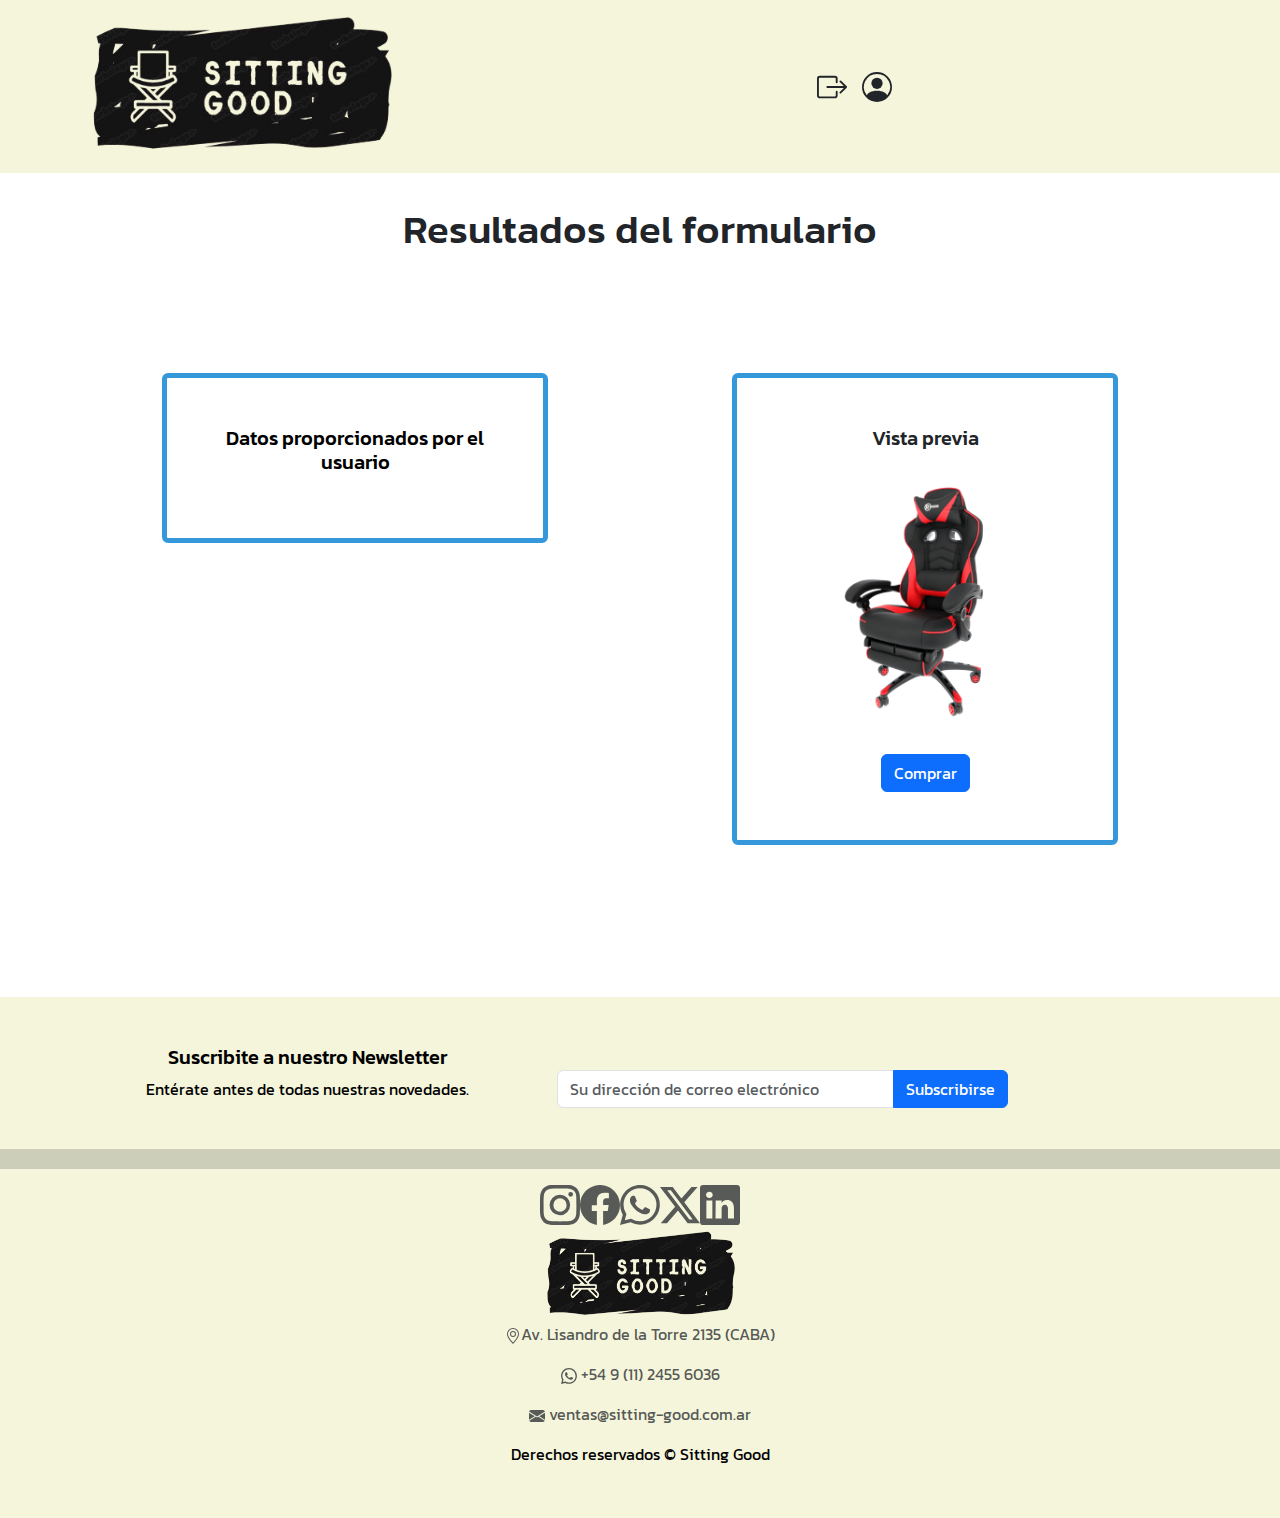
<file: resultados.html>
<!doctype html>
<html lang="en">

<head>
    <meta charset="utf-8">
    <meta name="viewport" content="width=device-width, initial-scale=1">
    <title>index</title>
    <link href="style/style.css" rel="stylesheet">
    <link href="https://cdn.jsdelivr.net/npm/bootstrap@5.3.3/dist/css/bootstrap.min.css" rel="stylesheet"
        integrity="sha384-QWTKZyjpPEjISv5WaRU9OFeRpok6YctnYmDr5pNlyT2bRjXh0JMhjY6hW+ALEwIH" crossorigin="anonymous">
    <link rel="icon" href="imagen/logo.png" type="image/x-icon" />
</head>
<style>
    #acerca{
    background-color: black;
    border-radius: 5% 15% 5% 25%;
}
h2{
    color: black;
}
  .card-body:hover {
    color: white;
    border-radius: 5% 15% 5% 25%;
  }
  @media (max-width: 576px) {
    .card {
        margin-bottom: 20px;
        padding: 10px;
    }

    .card-body h5 {
        font-size: 18px; /* Tamaño de texto más pequeño para móviles */
    }
}

    /*------------------------*/
    .form-container {
        max-width: 600px;
        margin: 0 auto;
        padding: 20px;
    }

    .form-select,
    .form-range {
        margin-bottom: 1rem;
    }

    .btn-custom {
        width: 100%;
    }

    .form-range {
        width: 100%;
        /* Asegura que el control deslizante ocupe todo el ancho del contenedor */
    }

    #alturaValue,
    #pesoValue {
        margin-left: 10px;
        /* Espacio entre el control deslizante y el valor */
        font-weight: bold;
        /* Opcional: Hace el texto más prominente */
    }
</style>

<body>
    <nav class="navbar navbar-expand-lg">
        <div class="container d-flex justify-content-center">
            <a class="navbar-brand" href="#">
                <img src="imagen/logo.png" width="80%">
            </a>
            <button class="navbar-toggler" type="button" data-bs-toggle="collapse"
                data-bs-target="#navbarSupportedContent" aria-controls="navbarSupportedContent" aria-expanded="false"
                aria-label="Toggle navigation">
                <span class="navbar-toggler-icon"></span>
            </button>
            <div class="collapse navbar-collapse justify-content-center" id="navbarSupportedContent">
                <form class="d-flex justify-content-center" style="float: right;">
                    <div class="icon-container">
                        <!-- Ícono de cerrar sesion -->
                        <svg xmlns="http://www.w3.org/2000/svg" width="30" height="30" fill="currentColor"
                            class="bi bi-box-arrow-right" viewBox="0 0 16 16" id="logoutButton">
                            <path fill-rule="evenodd"
                                d="M10 12.5a.5.5 0 0 1-.5.5h-8a.5.5 0 0 1-.5-.5v-9a.5.5 0 0 1 .5-.5h8a.5.5 0 0 1 .5.5v2a.5.5 0 0 0 1 0v-2A1.5 1.5 0 0 0 9.5 2h-8A1.5 1.5 0 0 0 0 3.5v9A1.5 1.5 0 0 0 1.5 14h8a1.5 1.5 0 0 0 1.5-1.5v-2a.5.5 0 0 0-1 0z" />
                            <path fill-rule="evenodd"
                                d="M15.854 8.354a.5.5 0 0 0 0-.708l-3-3a.5.5 0 0 0-.708.708L14.293 7.5H5.5a.5.5 0 0 0 0 1h8.793l-2.147 2.146a.5.5 0 0 0 .708.708z" />
                        </svg>

                        <!-- Ícono de usuario -->
                        <svg xmlns="http://www.w3.org/2000/svg" width="30" height="30" fill="currentColor"
                            class="bi bi-person-circle" viewBox="0 0 16 16" >
                            <path d="M11 6a3 3 0 1 1-6 0 3 3 0 0 1 6 0" />
                            <path fill-rule="evenodd"
                                d="M0 8a8 8 0 1 1 16 0A8 8 0 0 1 0 8m8-7a7 7 0 0 0-5.468 11.37C3.242 11.226 4.805 10 8 10s4.757 1.225 5.468 2.37A7 7 0 0 0 8 1" />
                        </svg>
                    </div>
                </form>

            </div>
        </div>
    </nav>
    <center>
        <h1>Resultados del formulario</h1>
        <div class="container">
            <div class="row">
                <!-- Primera tarjeta -->
                <div class="container">
                    <div class="row">
                        <!-- Primera tarjeta -->
                        <div class="col-sm-12 col-md-6 mb-4">
                            <div class="card" style="background-color: transparent; border: 5px solid #3498db">
                                <div class="card-body" style="background-color:transparent; color: #000;">
                                    <h5 class="card-title">Datos proporcionados por el usuario</h5>
                                    <div id="resultados" style="color: black;"></div>
                
                                    <script>
                                        function obtenerParametros() {
                                            const params = new URLSearchParams(window.location.search);
                                            let resultados = '<ul>';
                                            params.forEach((value, key) => {
                                                resultados += `<li><strong>${key}:</strong> ${value}</li>`;
                                            });
                                            resultados += '</ul>';
                                            return resultados;
                                        }
                
                                        document.getElementById('resultados').innerHTML = obtenerParametros();
                                    </script>
                                </div>
                            </div>
                        </div>
                
                        <!-- Segunda tarjeta -->
                        <div class="col-sm-12 col-md-6 mb-4">
                            <div class="card" style="background-color: transparent; border: 5px solid #3498db">
                                <div class="card-body" style="background-color:transparent;">
                                    <h5 class="card-title">Vista previa</h5>
                                    <img src="imagen/resultado.gif" class="img-fluid" alt="Vista previa">
                                    <a href="#" class="btn btn-primary mt-3">Comprar</a>
                                </div>
                            </div>
                        </div>
                    </div>
                </div>
                
            </div>
        </div>
        

    </center>
    <br><br>
    <footer class="text-body-secondary py-5" id="contacto">
        <div class="container" style="color: black;">
            <div class="row align-items-center" style="background-color: beige;">
                <div class="col-12 col-md-5 mb-3 block-social-links text-center text-md-left">
                    <h5>Suscribite a nuestro Newsletter</h5>
                    <p class="txt-nttr">Entérate antes de todas nuestras novedades.</p>
                </div>
                <div class="col-12 col-md-5 block-newsletter text-center text-md-left">
                    <div class="ps-emailsubscription-block">
                        <div class="input-group newsletter-input-group">
                            <input name="email" type="email" value="" class="form-control input-subscription"
                                placeholder="Su dirección de correo electrónico"
                                aria-label="Su dirección de correo electrónico" required="">
                            <input type="hidden" name="blockHookName" value="displayFooter">
                            <button class="btn btn-primary btn-subscribe btn-iconic" name="submitNewsletter"
                                type="submit" aria-label="Suscribirse">
                                <i class="fa fa-envelope-o" aria-hidden="true"></i>Subscribirse
                            </button>
                        </div>
                    </div>
                </div>
            </div>
        </div>
        <hr style="border: 10px solid;">
        <div class="text-center text-md-center">
            <p class="d-flex justify-content-center justify-content-md-center mb-1">
                <svg xmlns="http://www.w3.org/2000/svg" width="40" height="40" fill="currentColor"
                    class="bi bi-instagram" viewBox="0 0 16 16">
                    <path
                        d="M8 0C5.829 0 5.556.01 4.703.048 3.85.088 3.269.222 2.76.42a3.9 3.9 0 0 0-1.417.923A3.9 3.9 0 0 0 .42 2.76C.222 3.268.087 3.85.048 4.7.01 5.555 0 5.827 0 8.001c0 2.172.01 2.444.048 3.297.04.852.174 1.433.372 1.942.205.526.478.972.923 1.417.444.445.89.719 1.416.923.51.198 1.09.333 1.942.372C5.555 15.99 5.827 16 8 16s2.444-.01 3.298-.048c.851-.04 1.434-.174 1.943-.372a3.9 3.9 0 0 0 1.416-.923c.445-.445.718-.891.923-1.417.197-.509.332-1.09.372-1.942C15.99 10.445 16 10.173 16 8s-.01-2.445-.048-3.299c-.04-.851-.175-1.433-.372-1.941a3.9 3.9 0 0 0-.923-1.417A3.9 3.9 0 0 0 13.24.42c-.51-.198-1.092-.333-1.943-.372C10.443.01 10.172 0 7.998 0zm-.717 1.442h.718c2.136 0 2.389.007 3.232.046.78.035 1.204.166 1.486.275.373.145.64.319.92.599s.453.546.598.92c.11.281.24.705.275 1.485.039.843.047 1.096.047 3.231s-.008 2.389-.047 3.232c-.035.78-.166 1.203-.275 1.485a2.5 2.5 0 0 1-.599.919c-.28.28-.546.453-.92.598-.28.11-.704.24-1.485.276-.843.038-1.096.047-3.232.047s-2.39-.009-3.233-.047c-.78-.036-1.203-.166-1.485-.276a2.5 2.5 0 0 1-.92-.598 2.5 2.5 0 0 1-.6-.92c-.109-.281-.24-.705-.275-1.485-.038-.843-.046-1.096-.046-3.233s.008-2.388.046-3.231c.036-.78.166-1.204.276-1.486.145-.373.319-.64.599-.92s.546-.453.92-.598c.282-.11.705-.24 1.485-.276.738-.034 1.024-.044 2.515-.045zm4.988 1.328a.96.96 0 1 0 0 1.92.96.96 0 0 0 0-1.92m-4.27 1.122a4.109 4.109 0 1 0 0 8.217 4.109 4.109 0 0 0 0-8.217m0 1.441a2.667 2.667 0 1 1 0 5.334 2.667 2.667 0 0 1 0-5.334" />
                </svg>
                <svg xmlns="http://www.w3.org/2000/svg" width="40" height="40" fill="currentColor"
                    class="bi bi-facebook" viewBox="0 0 16 16">
                    <path
                        d="M16 8.049c0-4.446-3.582-8.05-8-8.05C3.58 0-.002 3.603-.002 8.05c0 4.017 2.926 7.347 6.75 7.951v-5.625h-2.03V8.05H6.75V6.275c0-2.017 1.195-3.131 3.022-3.131.876 0 1.791.157 1.791.157v1.98h-1.009c-.993 0-1.303.621-1.303 1.258v1.51h2.218l-.354 2.326H9.25V16c3.824-.604 6.75-3.934 6.75-7.951" />
                </svg>
                <svg xmlns="http://www.w3.org/2000/svg" width="40" height="40" fill="currentColor"
                    class="bi bi-whatsapp" viewBox="0 0 16 16">
                    <path
                        d="M13.601 2.326A7.85 7.85 0 0 0 7.994 0C3.627 0 .068 3.558.064 7.926c0 1.399.366 2.76 1.057 3.965L0 16l4.204-1.102a7.9 7.9 0 0 0 3.79.965h.004c4.368 0 7.926-3.558 7.93-7.93A7.9 7.9 0 0 0 13.6 2.326zM7.994 14.521a6.6 6.6 0 0 1-3.356-.92l-.24-.144-2.494.654.666-2.433-.156-.251a6.56 6.56 0 0 1-1.007-3.505c0-3.626 2.957-6.584 6.591-6.584a6.56 6.56 0 0 1 4.66 1.931 6.56 6.56 0 0 1 1.928 4.66c-.004 3.639-2.961 6.592-6.592 6.592m3.615-4.934c-.197-.099-1.17-.578-1.353-.646-.182-.065-.315-.099-.445.099-.133.197-.513.646-.627.775-.114.133-.232.148-.43.05-.197-.1-.836-.308-1.592-.985-.59-.525-.985-1.175-1.103-1.372-.114-.198-.011-.304.088-.403.087-.088.197-.232.296-.346.1-.114.133-.198.198-.33.065-.134.034-.248-.015-.347-.05-.099-.445-1.076-.612-1.47-.16-.389-.323-.335-.445-.34-.114-.007-.247-.007-.38-.007a.73.73 0 0 0-.529.247c-.182.198-.691.677-.691 1.654s.71 1.916.81 2.049c.098.133 1.394 2.132 3.383 2.992.47.205.84.326 1.129.418.475.152.904.129 1.246.08.38-.058 1.171-.48 1.338-.943.164-.464.164-.86.114-.943-.049-.084-.182-.133-.38-.232" />
                </svg>
                <svg xmlns="http://www.w3.org/2000/svg" width="40" height="40" fill="currentColor"
                    class="bi bi-twitter-x" viewBox="0 0 16 16">
                    <path
                        d="M12.6.75h2.454l-5.36 6.142L16 15.25h-4.937l-3.867-5.07-4.425 5.07H.316l5.733-6.57L0 .75h5.063l3.495 4.633L12.601.75Zm-.86 13.028h1.36L4.323 2.145H2.865z" />
                </svg>
                <svg xmlns="http://www.w3.org/2000/svg" width="40" height="40" fill="currentColor"
                    class="bi bi-linkedin" viewBox="0 0 16 16">
                    <path
                        d="M0 1.146C0 .513.526 0 1.175 0h13.65C15.474 0 16 .513 16 1.146v13.708c0 .633-.526 1.146-1.175 1.146H1.175C.526 16 0 15.487 0 14.854zm4.943 12.248V6.169H2.542v7.225zm-1.2-8.212c.837 0 1.358-.554 1.358-1.248-.015-.709-.52-1.248-1.342-1.248S2.4 3.226 2.4 3.934c0 .694.521 1.248 1.327 1.248zm4.908 8.212V9.359c0-.216.016-.432.08-.586.173-.431.568-.878 1.232-.878.869 0 1.216.662 1.216 1.634v3.865h2.401V9.25c0-2.22-1.184-3.252-2.764-3.252-1.274 0-1.845.7-2.165 1.193v.025h-.016l.016-.025V6.169h-2.4c.03.678 0 7.225 0 7.225z" />
                </svg>
            </p>
            <div class="container">
                <img src="imagen/logo.png" class="img-fluid" style="max-width: 200px;">
                <p><svg xmlns="http://www.w3.org/2000/svg" width="16" height="16" fill="currentColor"
                        class="bi bi-geo-alt" viewBox="0 0 16 16">
                        <path
                            d="M12.166 8.94c-.524 1.062-1.234 2.12-1.96 3.07A32 32 0 0 1 8 14.58a32 32 0 0 1-2.206-2.57c-.726-.95-1.436-2.008-1.96-3.07C3.304 7.867 3 6.862 3 6a5 5 0 0 1 10 0c0 .862-.305 1.867-.834 2.94M8 16s6-5.686 6-10A6 6 0 0 0 2 6c0 4.314 6 10 6 10" />
                        <path d="M8 8a2 2 0 1 1 0-4 2 2 0 0 1 0 4m0 1a3 3 0 1 0 0-6 3 3 0 0 0 0 6" />
                    </svg>Av. Lisandro de la Torre 2135 (CABA)</p>
                <p><svg xmlns="http://www.w3.org/2000/svg" width="16" height="16" fill="currentColor"
                        class="bi bi-whatsapp" viewBox="0 0 16 16">
                        <path
                            d="M13.601 2.326A7.85 7.85 0 0 0 7.994 0C3.627 0 .068 3.558.064 7.926c0 1.399.366 2.76 1.057 3.965L0 16l4.204-1.102a7.9 7.9 0 0 0 3.79.965h.004c4.368 0 7.926-3.558 7.93-7.93A7.9 7.9 0 0 0 13.6 2.326zM7.994 14.521a6.6 6.6 0 0 1-3.356-.92l-.24-.144-2.494.654.666-2.433-.156-.251a6.56 6.56 0 0 1-1.007-3.505c0-3.626 2.957-6.584 6.591-6.584a6.56 6.56 0 0 1 4.66 1.931 6.56 6.56 0 0 1 1.928 4.66c-.004 3.639-2.961 6.592-6.592 6.592m3.615-4.934c-.197-.099-1.17-.578-1.353-.646-.182-.065-.315-.099-.445.099-.133.197-.513.646-.627.775-.114.133-.232.148-.43.05-.197-.1-.836-.308-1.592-.985-.59-.525-.985-1.175-1.103-1.372-.114-.198-.011-.304.088-.403.087-.088.197-.232.296-.346.1-.114.133-.198.198-.33.065-.134.034-.248-.015-.347-.05-.099-.445-1.076-.612-1.47-.16-.389-.323-.335-.445-.34-.114-.007-.247-.007-.38-.007a.73.73 0 0 0-.529.247c-.182.198-.691.677-.691 1.654s.71 1.916.81 2.049c.098.133 1.394 2.132 3.383 2.992.47.205.84.326 1.129.418.475.152.904.129 1.246.08.38-.058 1.171-.48 1.338-.943.164-.464.164-.86.114-.943-.049-.084-.182-.133-.38-.232" />
                    </svg> +54 9 (11) 2455 6036</p>
                <p><svg xmlns="http://www.w3.org/2000/svg" width="16" height="16" fill="currentColor"
                        class="bi bi-envelope-fill" viewBox="0 0 16 16">
                        <path
                            d="M.05 3.555A2 2 0 0 1 2 2h12a2 2 0 0 1 1.95 1.555L8 8.414zM0 4.697v7.104l5.803-3.558zM6.761 8.83l-6.57 4.027A2 2 0 0 0 2 14h12a2 2 0 0 0 1.808-1.144l-6.57-4.027L8 9.586zm3.436-.586L16 11.801V4.697z" />
                    </svg> ventas@sitting-good.com.ar</p>
                <p class="mb-1" style="color: black;">Derechos reservados © Sitting Good</p>
            </div>
        </div>
    </footer>
    <script>
 //Cerrar sesion

 document.getElementById('logoutButton').addEventListener('click', function (event) {
            event.preventDefault(); // Evita que el botón realice alguna acción por defecto

            // Elimina cualquier dato en localStorage o sessionStorage
            localStorage.clear();
            sessionStorage.clear();
            
            // Redirige al usuario a la página de inicio de sesión
            window.location.href = "login.html"; // Cambia "login.html" a la ruta de tu página de inicio de sesión
        });

    </script>

    </script>
    <script src="https://cdn.jsdelivr.net/npm/@popperjs/core@2.11.8/dist/umd/popper.min.js"
        integrity="sha384-I7E8VVD/ismYTF4hNIPjVp/Zjvgyol6VFvRkX/vR+Vc4jQkC+hVqc2pM8ODewa9r"
        crossorigin="anonymous"></script>
    <script src="https://cdn.jsdelivr.net/npm/bootstrap@5.3.3/dist/js/bootstrap.min.js"
        integrity="sha384-0pUGZvbkm6XF6gxjEnlmuGrJXVbNuzT9qBBavbLwCsOGabYfZo0T0to5eqruptLy"
        crossorigin="anonymous"></script>
    <script src="https://cdn.jsdelivr.net/npm/@popperjs/core@2.11.8/dist/umd/popper.min.js"
        integrity="sha384-I7E8VVD/ismYTF4hNIPjVp/Zjvgyol6VFvRkX/vR+Vc4jQkC+hVqc2pM8ODewa9r"
        crossorigin="anonymous"></script>
    <script src="https://cdn.jsdelivr.net/npm/bootstrap@5.3.3/dist/js/bootstrap.min.js"
        integrity="sha384-0pUGZvbkm6XF6gxjEnlmuGrJXVbNuzT9qBBavbLwCsOGabYfZo0T0to5eqruptLy"
        crossorigin="anonymous"></script>
</body>

</html>
</file>
<file: style/style.css>
/* Estilos generales */
@import url('https://fonts.googleapis.com/css2?family=Kanit:ital,wght@0,100;0,200;0,300;0,400;0,500;0,600;0,700;0,800;0,900;1,100;1,200;1,300;1,400;1,500;1,600;1,700;1,800;1,900&display=swap');
* {
    margin: 0;
    padding: 0;
    font-family: "Kanit", sans-serif;
    font-weight: 400;
    font-style: normal;
   
}

.card-body{
    background-color: black;
    transition-duration: 0.5s;
    border-radius: 5% 15% 5% 25%;
}
#acerca{
    background-color: black;
    border-radius: 5% 15% 5% 25%;
}
  .card-body:hover {
    background: blue;
    color: white;
    border-radius: 5% 15% 5% 25%;
  }

  
nav, .card-body , .card , .col-lg-4{
   background-color: beige;
   
}
/*Iconos del nav*/
.icon-container {
    display: flex;
    align-items: center;
}

.icon-container svg {
    margin-left: 15px; /* Espacio entre los iconos */
    cursor: pointer;
    transition: transform 0.3s ease;
}
/*Icono de buscar*/
/* Media query para pantallas pequeñas */
@media (max-width: 600px) {
    #search-container {
        width: 100%; /* Asegura que el contenedor use todo el ancho en pantallas pequeñas */
      
    }
    #search-input {
        font-size: 16px; /* Tamaño de fuente más grande para mejor legibilidad en móviles */
        margin-top: -3rem;
        margin-left: -18rem;
        float: left;
    }
}
/*-----*/
#search-container {
    position: relative;
    display: inline-block;
}
#search-input {
    display: none;
    position: absolute;
    top: 125%;
    left: 15%;
    padding: 5px;
    border: 1px solid #ccc;
    border-radius: 3px;
}

/*Detalle de los iconos*/
.icon-container svg:hover {
    transform: scale(1.2); /* Aumenta el tamaño del icono al pasar el ratón */
}

/*Menu principal*/
h1{
    justify-content: center;
    padding: 2rem;
}
.card{
    padding: 2rem;
    margin: 5rem;
    
}
nav,footer{
    background-color: beige;
}


/*Catalogo*/

.rombo {
    width: 150px;
    height: 150px;
    background: rgb(2,0,36);
    background: linear-gradient(90deg, rgba(2,0,36,1) 0%, rgba(9,9,121,1) 35%, rgba(0,212,255,1) 100%);
    display: flex;
    justify-content: center;
    align-items: center;
    position: relative;
    border-radius: 10px;
}

.rombo span {
    transform: rotate(-45deg);
    color: white;
    font-size: 20px;
    font-weight: bold;
    text-align: center;
}
</file>
